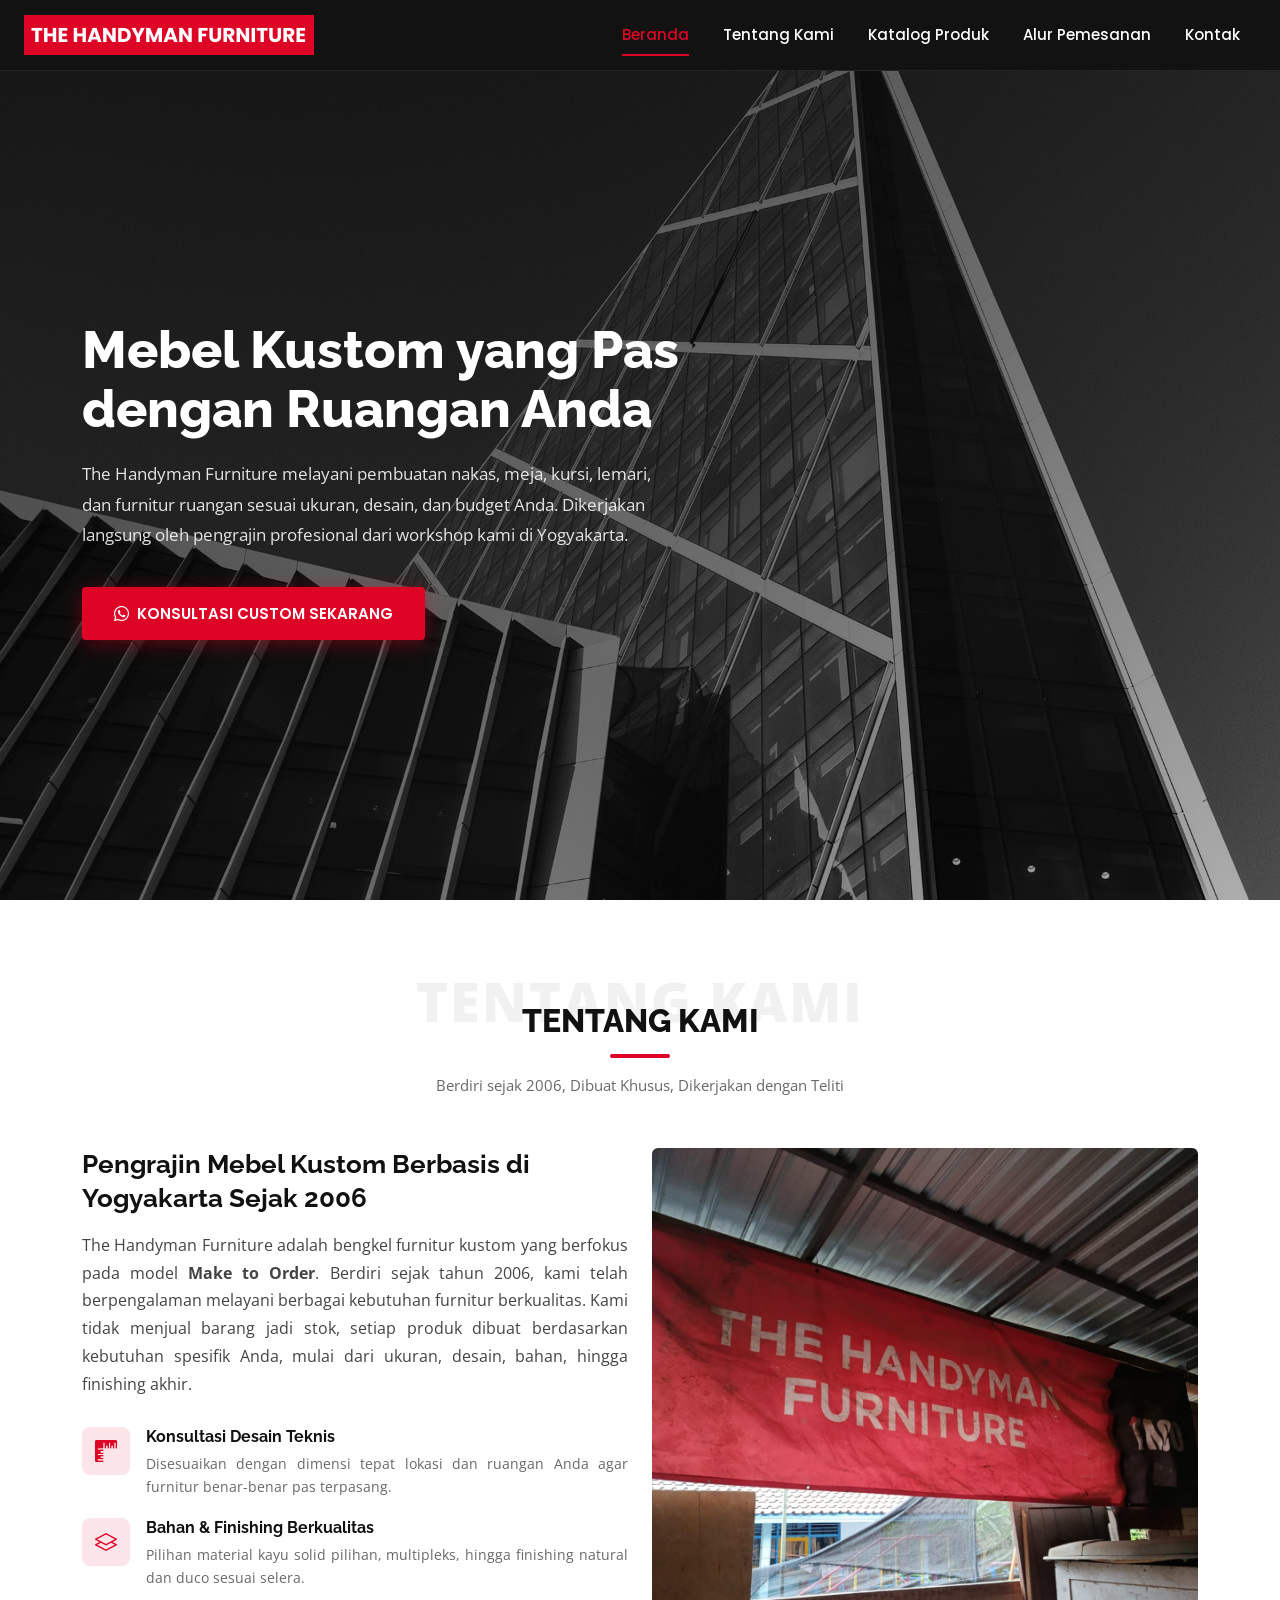
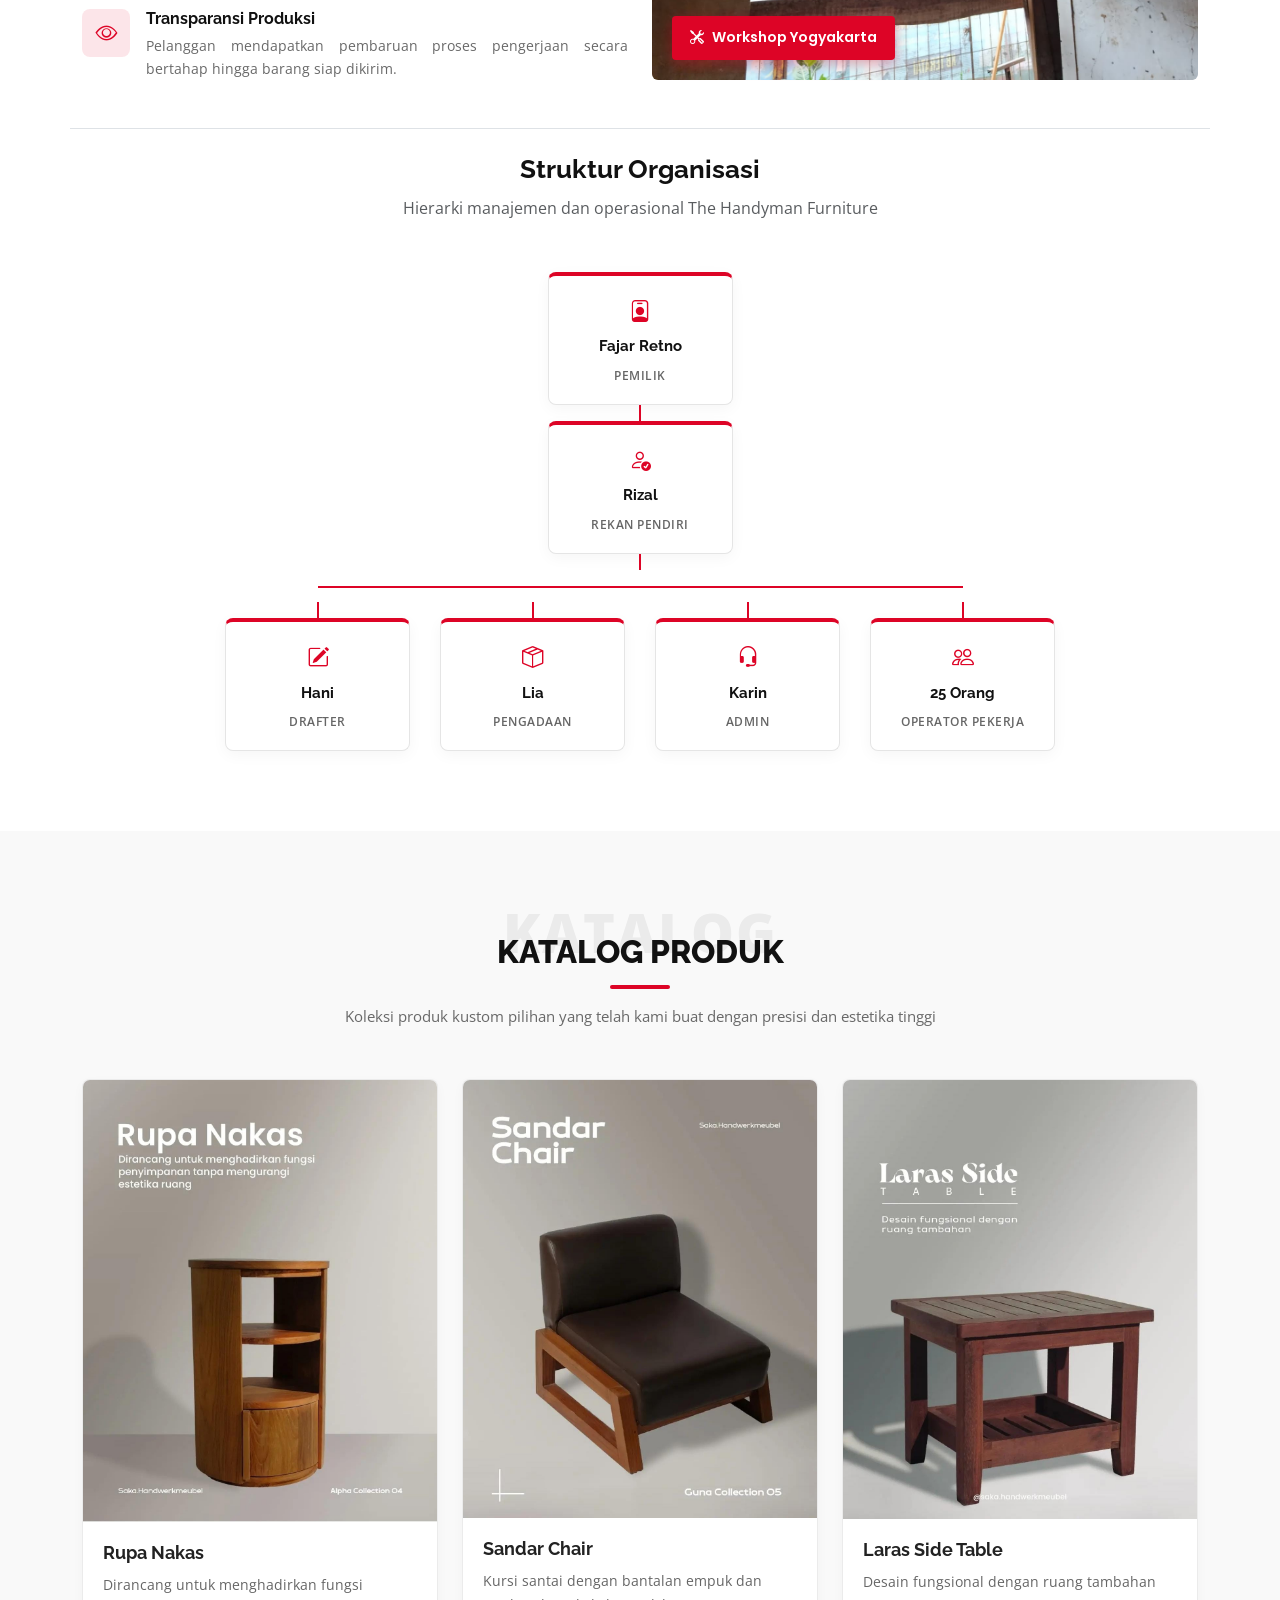
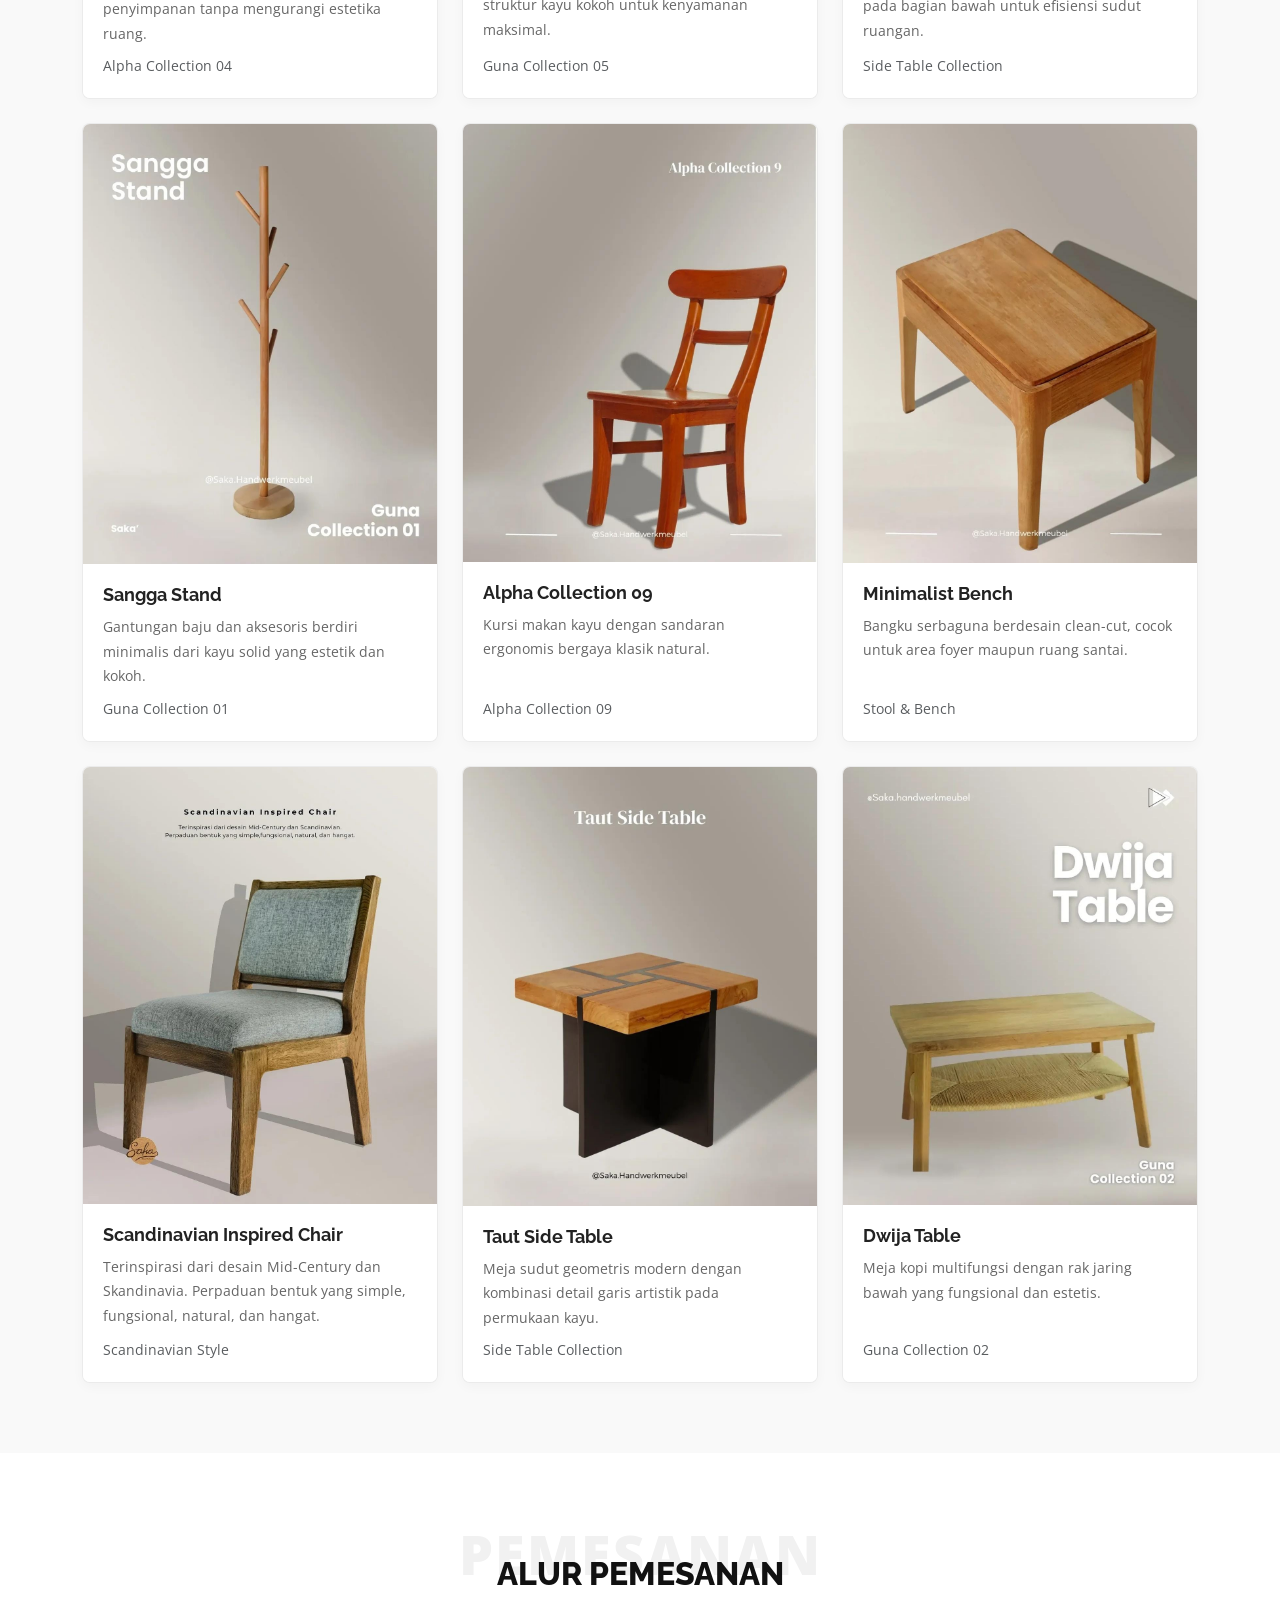
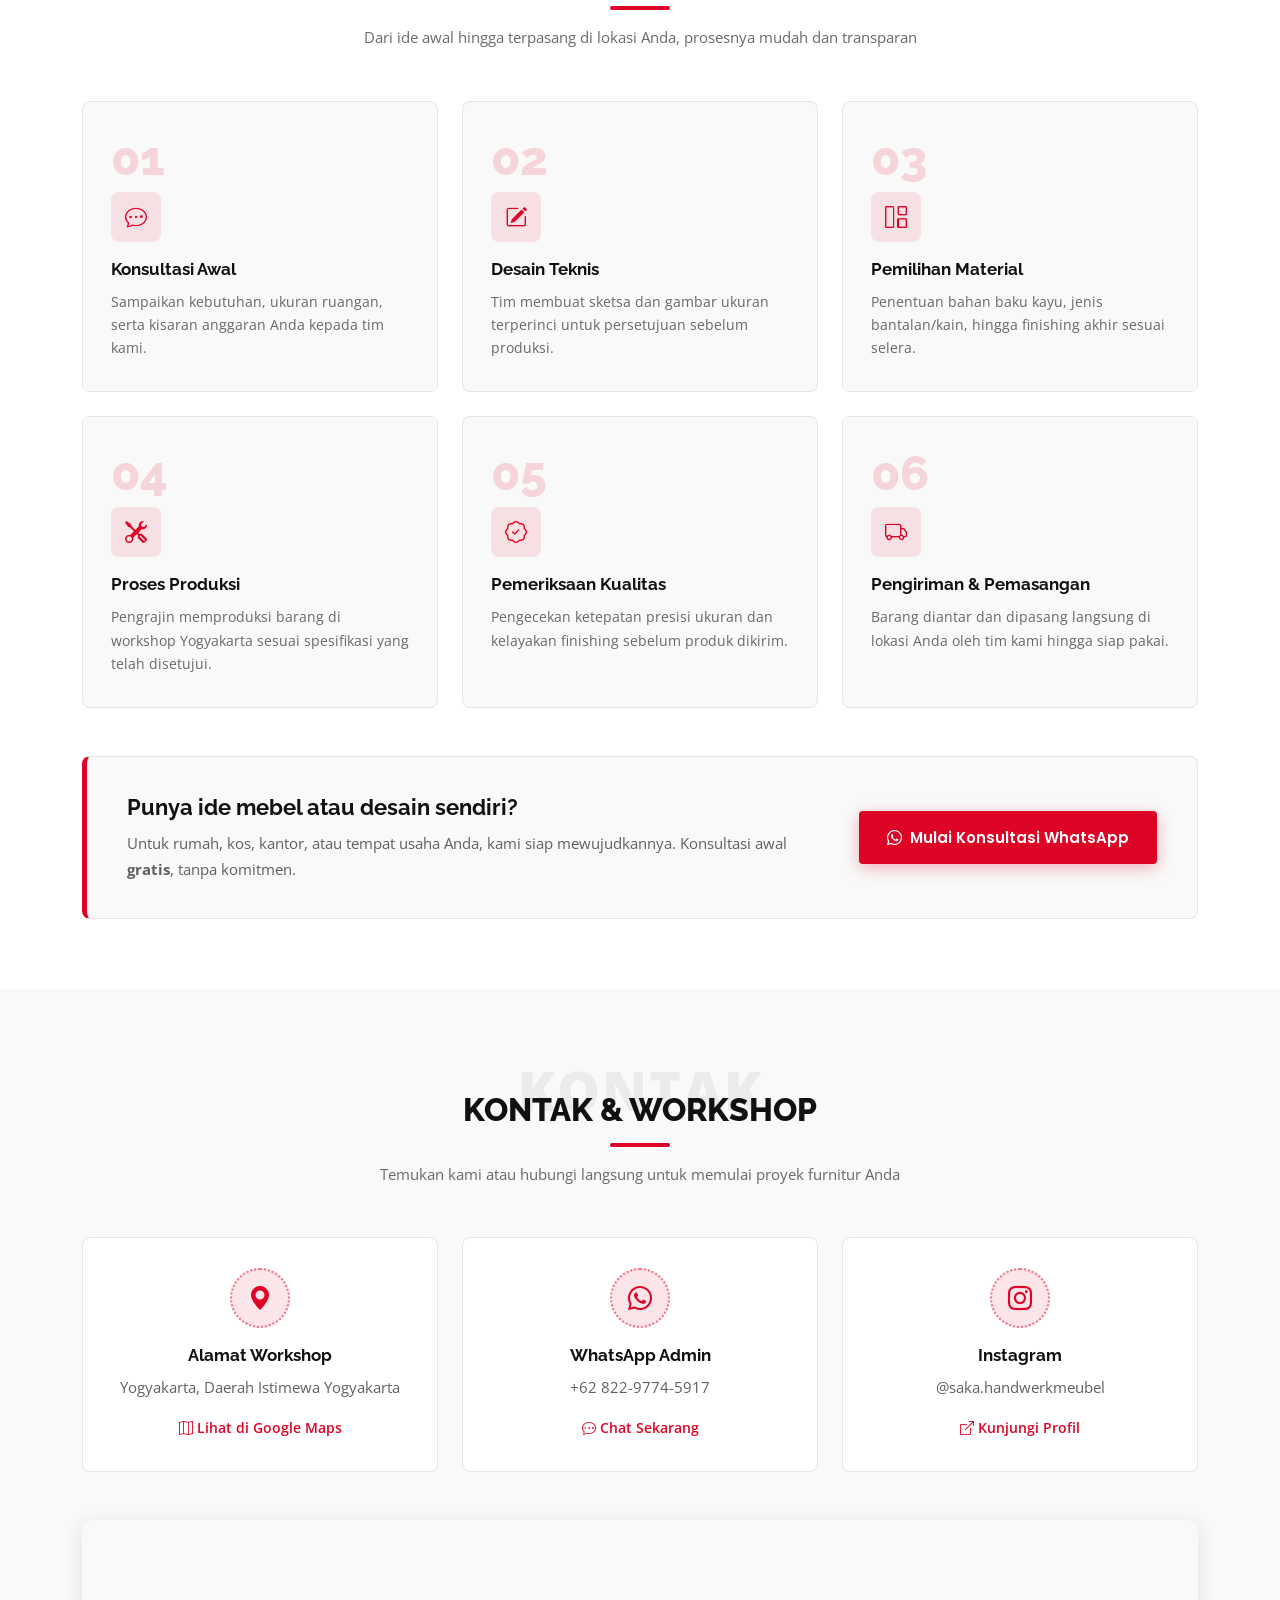
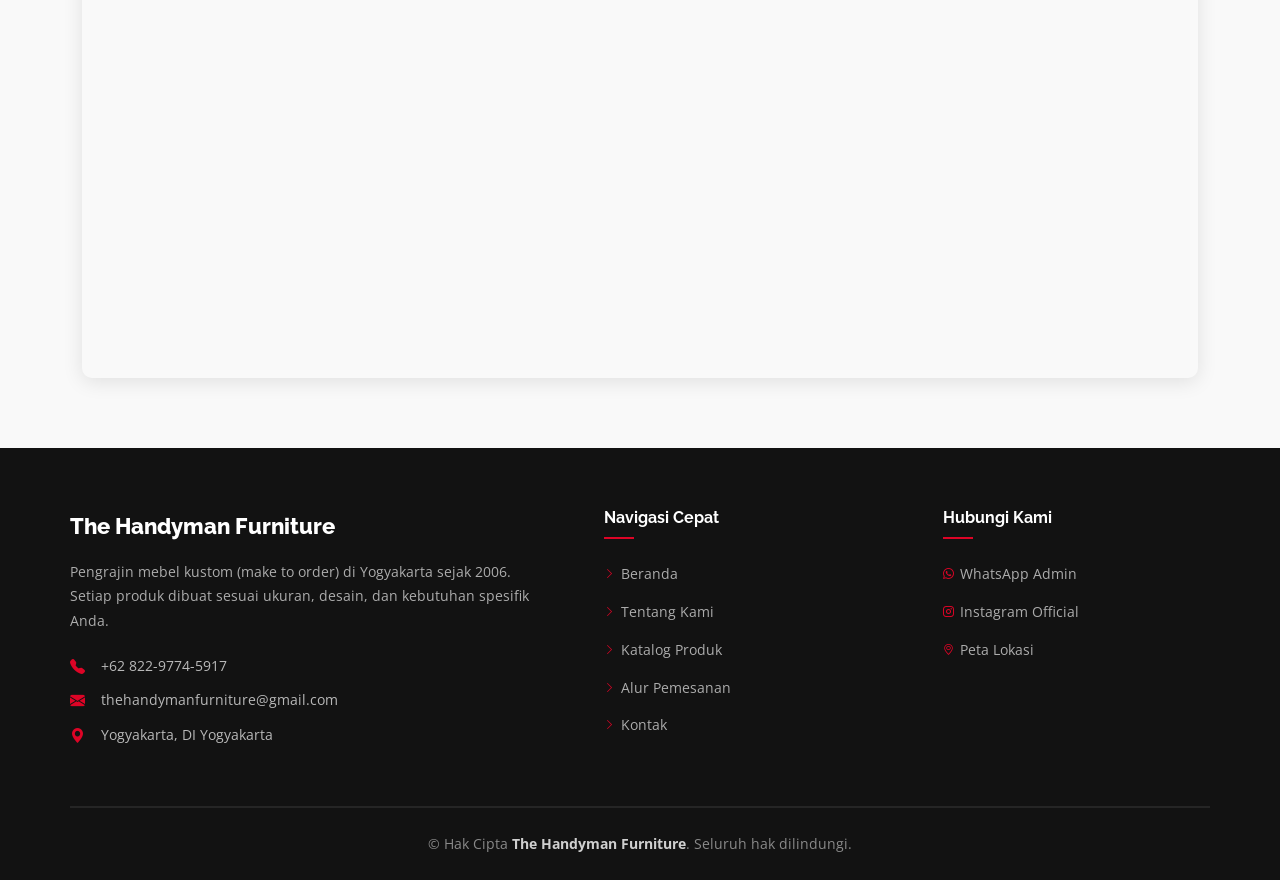
<file: index.html>
<!DOCTYPE html>
<html lang="id">

<head>
  <meta charset="utf-8">
  <meta content="width=device-width, initial-scale=1.0" name="viewport">
  <title>The Handyman Furniture</title>
  <meta name="description" content="The Handyman Furniture melayani pembuatan mebel kustom (make to order) di Yogyakarta. Meja, kursi, nakas, lemari, dan furnitur ruangan sesuai ukuran dan desain Anda.">
  <meta name="keywords" content="mebel kustom yogyakarta, furniture custom, nakas yogyakarta, kursi kayu, meja kustom, make to order furniture">

  <!-- Favicon -->
  <link href="assets/img/icon-THF.png" rel="icon">
  <link href="assets/img/icon-THF.png" rel="apple-touch-icon">

  <!-- Fonts -->
  <link href="https://fonts.googleapis.com" rel="preconnect">
  <link href="https://fonts.gstatic.com" rel="preconnect" crossorigin>
  <link href="https://fonts.googleapis.com/css2?family=Open+Sans:wght@300;400;500;600;700&family=Poppins:wght@300;400;500;600;700&family=Raleway:wght@300;400;500;600;700;800&display=swap" rel="stylesheet">

  <!-- Vendor CSS -->
  <link href="assets/vendor/bootstrap/css/bootstrap.min.css" rel="stylesheet">
  <link href="assets/vendor/bootstrap-icons/bootstrap-icons.css" rel="stylesheet">
  <link href="assets/vendor/aos/aos.css" rel="stylesheet">

  <!-- Main CSS -->
  <link href="assets/css/main.css" rel="stylesheet">
</head>

<body class="index-page">

  <!-- ======= HEADER / NAVBAR ======= -->
  <header id="header" class="header fixed-top">
    <div class="branding d-flex align-items-center">
      <div class="container-fluid px-4 position-relative d-flex align-items-center justify-content-between">

        <!-- Logo Navbar -->
        <a href="index.html" class="logo d-flex align-items-center">
          <img src="assets/img/logo-navbar.png" alt="The Handyman Furniture Logo" onerror="this.onerror=null; this.src='assets/img/icon-THF.png';">
        </a>

        <!-- Nav Menu -->
        <nav id="navmenu" class="navmenu ms-auto">
          <ul>
            <li><a href="#hero" class="active">Beranda</a></li>
            <li><a href="#tentang">Tentang Kami</a></li>
            <li><a href="#katalog">Katalog Produk</a></li>
            <li><a href="#pemesanan">Alur Pemesanan</a></li>
            <li><a href="#kontak">Kontak</a></li>
          </ul>
          <i class="mobile-nav-toggle d-xl-none bi bi-list" id="mobile-toggle-btn"></i>
        </nav>

      </div>
    </div>
  </header>
  <!-- End Header -->

  <main class="main">

    <!-- ======= BAGIAN 1: HERO SECTION ======= -->
    <section id="hero" class="hero section dark-background">

      <img src="assets/img/hero-bg.jpg" alt="Workshop Mebel Kustom Yogyakarta">

      <div class="container">
        <div class="row justify-content-start">
          <div class="col-lg-8">
            <h2>Mebel Kustom yang Pas dengan Ruangan Anda</h2>
            <p>The Handyman Furniture melayani pembuatan nakas, meja, kursi, lemari, dan furnitur ruangan sesuai ukuran, desain, dan budget Anda. Dikerjakan langsung oleh pengrajin profesional dari workshop kami di Yogyakarta.</p>
            <a href="https://wa.me/6282297745917?text=Halo%20The%20Handyman%20Furniture,%20saya%20ingin%20berkonsultasi%20mengenai%20pembuatan%20furnitur%20kustom%20sesuai%20ukuran%20ruangan%20saya." target="_blank" class="btn-cta-hero">
              <i class="bi bi-whatsapp me-2"></i>KONSULTASI CUSTOM SEKARANG
            </a>
          </div>
        </div>
      </div>

    </section>
    <!-- /Hero Section -->

    <!-- ======= BAGIAN 2: TENTANG KAMI ======= -->
    <section id="tentang" class="about section">

      <div class="container section-title">
        <span>Tentang Kami</span>
        <h2>Tentang Kami</h2>
        <p>Berdiri sejak 2006, Dibuat Khusus, Dikerjakan dengan Teliti</p>
      </div>

      <div class="container">
        <!-- Menggunakan align-items-stretch agar tinggi kolom kiri & kanan sama persis -->
        <div class="row gy-4 align-items-stretch mb-5">

          <div class="col-lg-6 order-1 order-lg-2">
            <div class="about-img-wrapper">
              <img src="assets/img/The-Handyman-Furniture-Banner.jpeg" class="img-fluid rounded" alt="The Handyman Furniture Banner" onerror="this.onerror=null; this.src='assets/img/about-workshop.jpg';">
              <div class="about-badge">
                <i class="bi bi-tools"></i>
                <span>Workshop Yogyakarta</span>
              </div>
            </div>
          </div>

          <div class="col-lg-6 order-2 order-lg-1 content d-flex flex-column justify-content-center">
            <h3>Pengrajin Mebel Kustom Berbasis di Yogyakarta Sejak 2006</h3>
            <p class="about-desc">
              The Handyman Furniture adalah bengkel furnitur kustom yang berfokus pada model <strong>Make to Order</strong>. Berdiri sejak tahun 2006, kami telah berpengalaman melayani berbagai kebutuhan furnitur berkualitas. Kami tidak menjual barang jadi stok, setiap produk dibuat berdasarkan kebutuhan spesifik Anda, mulai dari ukuran, desain, bahan, hingga finishing akhir.
            </p>
            <ul class="about-features">
              <li>
                <div class="feature-icon"><i class="bi bi-rulers"></i></div>
                <div class="feature-text">
                  <h5>Konsultasi Desain Teknis</h5>
                  <p>Disesuaikan dengan dimensi tepat lokasi dan ruangan Anda agar furnitur benar-benar pas terpasang.</p>
                </div>
              </li>
              <li>
                <div class="feature-icon"><i class="bi bi-layers"></i></div>
                <div class="feature-text">
                  <h5>Bahan &amp; Finishing Berkualitas</h5>
                  <p>Pilihan material kayu solid pilihan, multipleks, hingga finishing natural dan duco sesuai selera.</p>
                </div>
              </li>
              <li>
                <div class="feature-icon"><i class="bi bi-eye"></i></div>
                <div class="feature-text">
                  <h5>Transparansi Produksi</h5>
                  <p>Pelanggan mendapatkan pembaruan proses pengerjaan secara bertahap hingga barang siap dikirim.</p>
                </div>
              </li>
            </ul>
          </div>

        </div>

        <!-- Struktur Organisasi Bagan -->
        <div class="row mt-5 pt-4 border-top">
          <div class="col-12 text-center mb-4">
            <h3 class="fw-bold mb-2">Struktur Organisasi</h3>
            <p class="text-muted">Hierarki manajemen dan operasional The Handyman Furniture</p>
          </div>
          
          <div class="col-12">
            <div class="org-chart">
              
              <!-- Level 1: Pemilik -->
              <div class="org-level">
                <div class="org-card">
                  <i class="bi bi-person-badge"></i>
                  <h5>Fajar Retno</h5>
                  <span>Pemilik</span>
                </div>
              </div>

              <!-- Level 2: Rekan Pendiri -->
              <div class="org-level">
                <div class="org-card">
                  <i class="bi bi-person-check"></i>
                  <h5>Rizal</h5>
                  <span>Rekan Pendiri</span>
                </div>
              </div>

              <!-- Level 3: Baris Staf & Operator -->
              <div class="org-level has-branches">
                <div class="row justify-content-center g-3 w-100 m-0">
                  
                  <!-- Hani -->
                  <div class="col-auto">
                    <div class="org-card">
                      <i class="bi bi-pencil-square"></i>
                      <h5>Hani</h5>
                      <span>Drafter</span>
                    </div>
                  </div>

                  <!-- Lia -->
                  <div class="col-auto">
                    <div class="org-card">
                      <i class="bi bi-box-seam"></i>
                      <h5>Lia</h5>
                      <span>Pengadaan</span>
                    </div>
                  </div>

                  <!-- Karin -->
                  <div class="col-auto">
                    <div class="org-card">
                      <i class="bi bi-headset"></i>
                      <h5>Karin</h5>
                      <span>Admin</span>
                    </div>
                  </div>

                  <!-- 25 Orang -->
                  <div class="col-auto">
                    <div class="org-card">
                      <i class="bi bi-people"></i>
                      <h5>25 Orang</h5>
                      <span>Operator Pekerja</span>
                    </div>
                  </div>

                </div>
              </div>

            </div>

          </div>
        </div>
        <!-- /Struktur Organisasi -->

      </div>

    </section>
    <!-- /Tentang Kami Section -->

    <!-- ======= BAGIAN 3: KATALOG PRODUK ======= -->
    <section id="katalog" class="katalog section light-background">

      <div class="container section-title">
        <span>Katalog</span>
        <h2>Katalog Produk</h2>
        <p>Koleksi produk kustom pilihan yang telah kami buat dengan presisi dan estetika tinggi</p>
      </div>

      <div class="container">

        <div class="row g-4" id="katalog-grid">

          <!-- Katalog 1 -->
          <div class="col-lg-4 col-md-6 katalog-item">
            <div class="katalog-card">
              <div class="katalog-img">
                <img src="assets/img/katalog-1.jpeg" alt="Rupa Nakas" class="img-fluid">
              </div>
              <div class="katalog-body">
                <div>
                  <h5>Rupa Nakas</h5>
                  <p>Dirancang untuk menghadirkan fungsi penyimpanan tanpa mengurangi estetika ruang.</p>
                </div>
                <small class="text-muted mt-2 d-block">Alpha Collection 04</small>
              </div>
            </div>
          </div>

          <!-- Katalog 2 -->
          <div class="col-lg-4 col-md-6 katalog-item">
            <div class="katalog-card">
              <div class="katalog-img">
                <img src="assets/img/katalog-2.jpeg" alt="Sandar Chair" class="img-fluid">
              </div>
              <div class="katalog-body">
                <div>
                  <h5>Sandar Chair</h5>
                  <p>Kursi santai dengan bantalan empuk dan struktur kayu kokoh untuk kenyamanan maksimal.</p>
                </div>
                <small class="text-muted mt-2 d-block">Guna Collection 05</small>
              </div>
            </div>
          </div>

          <!-- Katalog 3 -->
          <div class="col-lg-4 col-md-6 katalog-item">
            <div class="katalog-card">
              <div class="katalog-img">
                <img src="assets/img/katalog-3.jpeg" alt="Laras Side Table" class="img-fluid">
              </div>
              <div class="katalog-body">
                <div>
                  <h5>Laras Side Table</h5>
                  <p>Desain fungsional dengan ruang tambahan pada bagian bawah untuk efisiensi sudut ruangan.</p>
                </div>
                <small class="text-muted mt-2 d-block">Side Table Collection</small>
              </div>
            </div>
          </div>

          <!-- Katalog 4 -->
          <div class="col-lg-4 col-md-6 katalog-item">
            <div class="katalog-card">
              <div class="katalog-img">
                <img src="assets/img/katalog-4.jpeg" alt="Sangga Stand" class="img-fluid">
              </div>
              <div class="katalog-body">
                <div>
                  <h5>Sangga Stand</h5>
                  <p>Gantungan baju dan aksesoris berdiri minimalis dari kayu solid yang estetik dan kokoh.</p>
                </div>
                <small class="text-muted mt-2 d-block">Guna Collection 01</small>
              </div>
            </div>
          </div>

          <!-- Katalog 5 -->
          <div class="col-lg-4 col-md-6 katalog-item">
            <div class="katalog-card">
              <div class="katalog-img">
                <img src="assets/img/katalog-5.jpeg" alt="Alpha Collection 9" class="img-fluid">
              </div>
              <div class="katalog-body">
                <div>
                  <h5>Alpha Collection 09</h5>
                  <p>Kursi makan kayu dengan sandaran ergonomis bergaya klasik natural.</p>
                </div>
                <small class="text-muted mt-2 d-block">Alpha Collection 09</small>
              </div>
            </div>
          </div>

          <!-- Katalog 6 -->
          <div class="col-lg-4 col-md-6 katalog-item">
            <div class="katalog-card">
              <div class="katalog-img">
                <img src="assets/img/katalog-6.jpeg" alt="Minimalist Bench" class="img-fluid">
              </div>
              <div class="katalog-body">
                <div>
                  <h5>Minimalist Bench</h5>
                  <p>Bangku serbaguna berdesain clean-cut, cocok untuk area foyer maupun ruang santai.</p>
                </div>
                <small class="text-muted mt-2 d-block">Stool &amp; Bench</small>
              </div>
            </div>
          </div>

          <!-- Katalog 7 -->
          <div class="col-lg-4 col-md-6 katalog-item">
            <div class="katalog-card">
              <div class="katalog-img">
                <img src="assets/img/katalog-7.jpeg" alt="Scandinavian Inspired Chair" class="img-fluid">
              </div>
              <div class="katalog-body">
                <div>
                  <h5>Scandinavian Inspired Chair</h5>
                  <p>Terinspirasi dari desain Mid-Century dan Skandinavia. Perpaduan bentuk yang simple, fungsional, natural, dan hangat.</p>
                </div>
                <small class="text-muted mt-2 d-block">Scandinavian Style</small>
              </div>
            </div>
          </div>

          <!-- Katalog 8 -->
          <div class="col-lg-4 col-md-6 katalog-item">
            <div class="katalog-card">
              <div class="katalog-img">
                <img src="assets/img/katalog-8.jpeg" alt="Taut Side Table" class="img-fluid">
              </div>
              <div class="katalog-body">
                <div>
                  <h5>Taut Side Table</h5>
                  <p>Meja sudut geometris modern dengan kombinasi detail garis artistik pada permukaan kayu.</p>
                </div>
                <small class="text-muted mt-2 d-block">Side Table Collection</small>
              </div>
            </div>
          </div>

          <!-- Katalog 9 -->
          <div class="col-lg-4 col-md-6 katalog-item">
            <div class="katalog-card">
              <div class="katalog-img">
                <img src="assets/img/katalog-9.jpeg" alt="Dwija Table" class="img-fluid">
              </div>
              <div class="katalog-body">
                <div>
                  <h5>Dwija Table</h5>
                  <p>Meja kopi multifungsi dengan rak jaring bawah yang fungsional dan estetis.</p>
                </div>
                <small class="text-muted mt-2 d-block">Guna Collection 02</small>
              </div>
            </div>
          </div>

        </div>

      </div>
    </section>
    <!-- /Katalog Section -->

    <!-- ======= BAGIAN 4: ALUR PEMESANAN ======= -->
    <section id="pemesanan" class="pemesanan section">

      <div class="container section-title">
        <span>Pemesanan</span>
        <h2>Alur Pemesanan</h2>
        <p>Dari ide awal hingga terpasang di lokasi Anda, prosesnya mudah dan transparan</p>
      </div>

      <div class="container">

        <div class="row g-4 mb-5">

          <div class="col-lg-4 col-md-6">
            <div class="step-card">
              <div class="step-number">01</div>
              <div class="step-icon"><i class="bi bi-chat-dots"></i></div>
              <h5>Konsultasi Awal</h5>
              <p>Sampaikan kebutuhan, ukuran ruangan, serta kisaran anggaran Anda kepada tim kami.</p>
            </div>
          </div>

          <div class="col-lg-4 col-md-6">
            <div class="step-card">
              <div class="step-number">02</div>
              <div class="step-icon"><i class="bi bi-pencil-square"></i></div>
              <h5>Desain Teknis</h5>
              <p>Tim membuat sketsa dan gambar ukuran terperinci untuk persetujuan sebelum produksi.</p>
            </div>
          </div>

          <div class="col-lg-4 col-md-6">
            <div class="step-card">
              <div class="step-number">03</div>
              <div class="step-icon"><i class="bi bi-grid-1x2"></i></div>
              <h5>Pemilihan Material</h5>
              <p>Penentuan bahan baku kayu, jenis bantalan/kain, hingga finishing akhir sesuai selera.</p>
            </div>
          </div>

          <div class="col-lg-4 col-md-6">
            <div class="step-card">
              <div class="step-number">04</div>
              <div class="step-icon"><i class="bi bi-tools"></i></div>
              <h5>Proses Produksi</h5>
              <p>Pengrajin memproduksi barang di workshop Yogyakarta sesuai spesifikasi yang telah disetujui.</p>
            </div>
          </div>

          <div class="col-lg-4 col-md-6">
            <div class="step-card">
              <div class="step-number">05</div>
              <div class="step-icon"><i class="bi bi-patch-check"></i></div>
              <h5>Pemeriksaan Kualitas</h5>
              <p>Pengecekan ketepatan presisi ukuran dan kelayakan finishing sebelum produk dikirim.</p>
            </div>
          </div>

          <div class="col-lg-4 col-md-6">
            <div class="step-card">
              <div class="step-number">06</div>
              <div class="step-icon"><i class="bi bi-truck"></i></div>
              <h5>Pengiriman &amp; Pemasangan</h5>
              <p>Barang diantar dan dipasang langsung di lokasi Anda oleh tim kami hingga siap pakai.</p>
            </div>
          </div>

        </div>

        <!-- CTA Box -->
        <div class="cta-box">
          <div class="row align-items-center">
            <div class="col-lg-8 col-md-7">
              <h4>Punya ide mebel atau desain sendiri?</h4>
              <p>Untuk rumah, kos, kantor, atau tempat usaha Anda, kami siap mewujudkannya. Konsultasi awal <strong>gratis</strong>, tanpa komitmen.</p>
            </div>
            <div class="col-lg-4 col-md-5 text-md-end mt-3 mt-md-0">
              <a href="https://wa.me/6282297745917?text=Halo%20The%20Handyman%20Furniture,%20saya%20punya%20ide%20desain%20furnitur%20kustom%20sendiri%20dan%20ingin%20berkonsultasi." target="_blank" class="btn-cta-wa">
                <i class="bi bi-whatsapp me-2"></i>Mulai Konsultasi WhatsApp
              </a>
            </div>
          </div>
        </div>

      </div>
    </section>
    <!-- /Pemesanan Section -->

    <!-- ======= BAGIAN 5: KONTAK & WORKSHOP ======= -->
    <section id="kontak" class="contact section light-background">

      <div class="container section-title">
        <span>Kontak</span>
        <h2>Kontak &amp; Workshop</h2>
        <p>Temukan kami atau hubungi langsung untuk memulai proyek furnitur Anda</p>
      </div>

      <div class="container">

        <!-- Info Kontak Cards -->
        <div class="row g-4 mb-5">

          <div class="col-lg-4 col-md-6">
            <div class="contact-info-card">
              <div class="contact-icon">
                <i class="bi bi-geo-alt-fill"></i>
              </div>
              <h5>Alamat Workshop</h5>
              <p>Yogyakarta, Daerah Istimewa Yogyakarta</p>
              <a href="https://maps.app.goo.gl/MsPzW9Czju63jCnK8" target="_blank" class="contact-link">
                <i class="bi bi-map me-1"></i>Lihat di Google Maps
              </a>
            </div>
          </div>

          <div class="col-lg-4 col-md-6">
            <div class="contact-info-card">
              <div class="contact-icon">
                <i class="bi bi-whatsapp"></i>
              </div>
              <h5>WhatsApp Admin</h5>
              <p>+62 822-9774-5917</p>
              <a href="https://wa.me/6282297745917?text=Halo%20Admin%20The%20Handyman%20Furniture,%20saya%20mendapatkan%20kontak%20ini%20dari%20website%20dan%20ingin%20bertanya%20mengenai%20pembuatan%20furnitur." target="_blank" class="contact-link">
                <i class="bi bi-chat-dots me-1"></i>Chat Sekarang
              </a>
            </div>
          </div>

          <div class="col-lg-4 col-md-6">
            <div class="contact-info-card">
              <div class="contact-icon">
                <i class="bi bi-instagram"></i>
              </div>
              <h5>Instagram</h5>
              <p>@saka.handwerkmeubel</p>
              <a href="https://www.instagram.com/saka.handwerkmeubel?obrf=ZGxpM3g4eDdvYmo=" target="_blank" class="contact-link">
                <i class="bi bi-box-arrow-up-right me-1"></i>Kunjungi Profil
              </a>
            </div>
          </div>

        </div>

        <!-- Maps Embed -->
        <div class="row g-4">
          <div class="col-12">
            <div class="maps-wrapper">
              <iframe src="https://www.google.com/maps/embed?pb=!1m18!1m12!1m3!1d3952.8086456517185!2d110.43275337476688!3d-7.810071092210555!2m3!1f0!2f0!3f0!3m2!1i1024!2i768!4f13.1!3m3!1m2!1s0x2e7a51d0bd9cf63f%3A0x7c49a133e078d2d2!2sThe%20Handyman%20-%20Workshop%20Furniture!5e0!3m2!1sid!2sid!4v1794508649627!5m2!1sid!2sid" width="100%" height="450" style="border:0; border-radius: 8px;" allowfullscreen="" loading="lazy" referrerpolicy="strict-origin-when-cross-origin" title="Lokasi Workshop The Handyman Furniture Yogyakarta"></iframe>
            </div>
          </div>
        </div>

      </div>
    </section>
    <!-- /Kontak Section -->

  </main>
  <!-- End Main -->

  <!-- ======= FOOTER ======= -->
  <footer id="footer" class="footer dark-background">

    <div class="container footer-top">
      <div class="row gy-4 justify-content-between">

        <!-- Kolom Brand -->
        <div class="col-lg-5 col-md-6">
          <div class="footer-brand">
            <a href="index.html" class="footer-logo">The Handyman Furniture</a>
            <p>Pengrajin mebel kustom (make to order) di Yogyakarta sejak 2006. Setiap produk dibuat sesuai ukuran, desain, dan kebutuhan spesifik Anda.</p>
            <div class="footer-contact-info">
              <p><i class="bi bi-telephone-fill me-2"></i>+62 822-9774-5917</p>
              <p><i class="bi bi-envelope-fill me-2"></i>thehandymanfurniture@gmail.com</p>
              <p><i class="bi bi-geo-alt-fill me-2"></i>Yogyakarta, DI Yogyakarta</p>
            </div>
          </div>
        </div>

        <!-- Kolom 1: Navigasi Cepat -->
        <div class="col-lg-3 col-md-3 col-6">
          <div class="footer-links">
            <h4>Navigasi Cepat</h4>
            <ul>
              <li><a href="#hero"><i class="bi bi-chevron-right"></i> Beranda</a></li>
              <li><a href="#tentang"><i class="bi bi-chevron-right"></i> Tentang Kami</a></li>
              <li><a href="#katalog"><i class="bi bi-chevron-right"></i> Katalog Produk</a></li>
              <li><a href="#pemesanan"><i class="bi bi-chevron-right"></i> Alur Pemesanan</a></li>
              <li><a href="#kontak"><i class="bi bi-chevron-right"></i> Kontak</a></li>
            </ul>
          </div>
        </div>

        <!-- Kolom 2: Hubungi Kami -->
        <div class="col-lg-3 col-md-3 col-6">
          <div class="footer-links">
            <h4>Hubungi Kami</h4>
            <ul>
              <li><a href="https://wa.me/6282297745917" target="_blank"><i class="bi bi-whatsapp"></i> WhatsApp Admin</a></li>
              <li><a href="https://www.instagram.com/saka.handwerkmeubel" target="_blank"><i class="bi bi-instagram"></i> Instagram Official</a></li>
              <li><a href="https://maps.app.goo.gl/MsPzW9Czju63jCnK8" target="_blank"><i class="bi bi-geo-alt"></i> Peta Lokasi</a></li>
            </ul>
          </div>
        </div>

      </div>
    </div>

    <!-- Copyright -->
    <div class="container copyright text-center">
      <p>&copy; Hak Cipta <strong>The Handyman Furniture</strong>. Seluruh hak dilindungi.</p>
    </div>

  </footer>
  <!-- End Footer -->

  <!-- Vendor JS Files -->
  <script src="assets/vendor/bootstrap/js/bootstrap.bundle.min.js"></script>

  <!-- Skrip Mandiri untuk Menu Mobile dan Scrollspy Navbar -->
  <script>
    document.addEventListener('DOMContentLoaded', () => {
      // 1. Toggle Menu Mobile
      const mobileToggle = document.getElementById('mobile-toggle-btn');
      const navLinks = document.querySelectorAll('#navmenu a');

      if (mobileToggle) {
        mobileToggle.addEventListener('click', function() {
          document.querySelector('body').classList.toggle('mobile-nav-active');
          this.classList.toggle('bi-list');
          this.classList.toggle('bi-x');
        });
      }

      // Tutup menu mobile otomatis saat tautan diklik
      navLinks.forEach(link => {
        link.addEventListener('click', () => {
          if (document.body.classList.contains('mobile-nav-active')) {
            document.body.classList.remove('mobile-nav-active');
            if (mobileToggle) {
              mobileToggle.classList.add('bi-list');
              mobileToggle.classList.remove('bi-x');
            }
          }
        });
      });

      // 2. Scrollspy Navbar (Otomatis berpindah aktif sesuai posisi scroll)
      const sections = document.querySelectorAll('section[id]');

      function updateActiveNav() {
        const scrollPosition = window.scrollY + 200;

        sections.forEach(section => {
          const sectionTop = section.offsetTop;
          const sectionHeight = section.offsetHeight;
          const sectionId = section.getAttribute('id');

          if (scrollPosition >= sectionTop && scrollPosition < sectionTop + sectionHeight) {
            navLinks.forEach(link => {
              link.classList.remove('active');
              if (link.getAttribute('href') === `#${sectionId}`) {
                link.classList.add('active');
              }
            });
          }
        });
      }

      window.addEventListener('scroll', updateActiveNav);
      updateActiveNav();
    });
  </script>

</body>

</html>
</file>
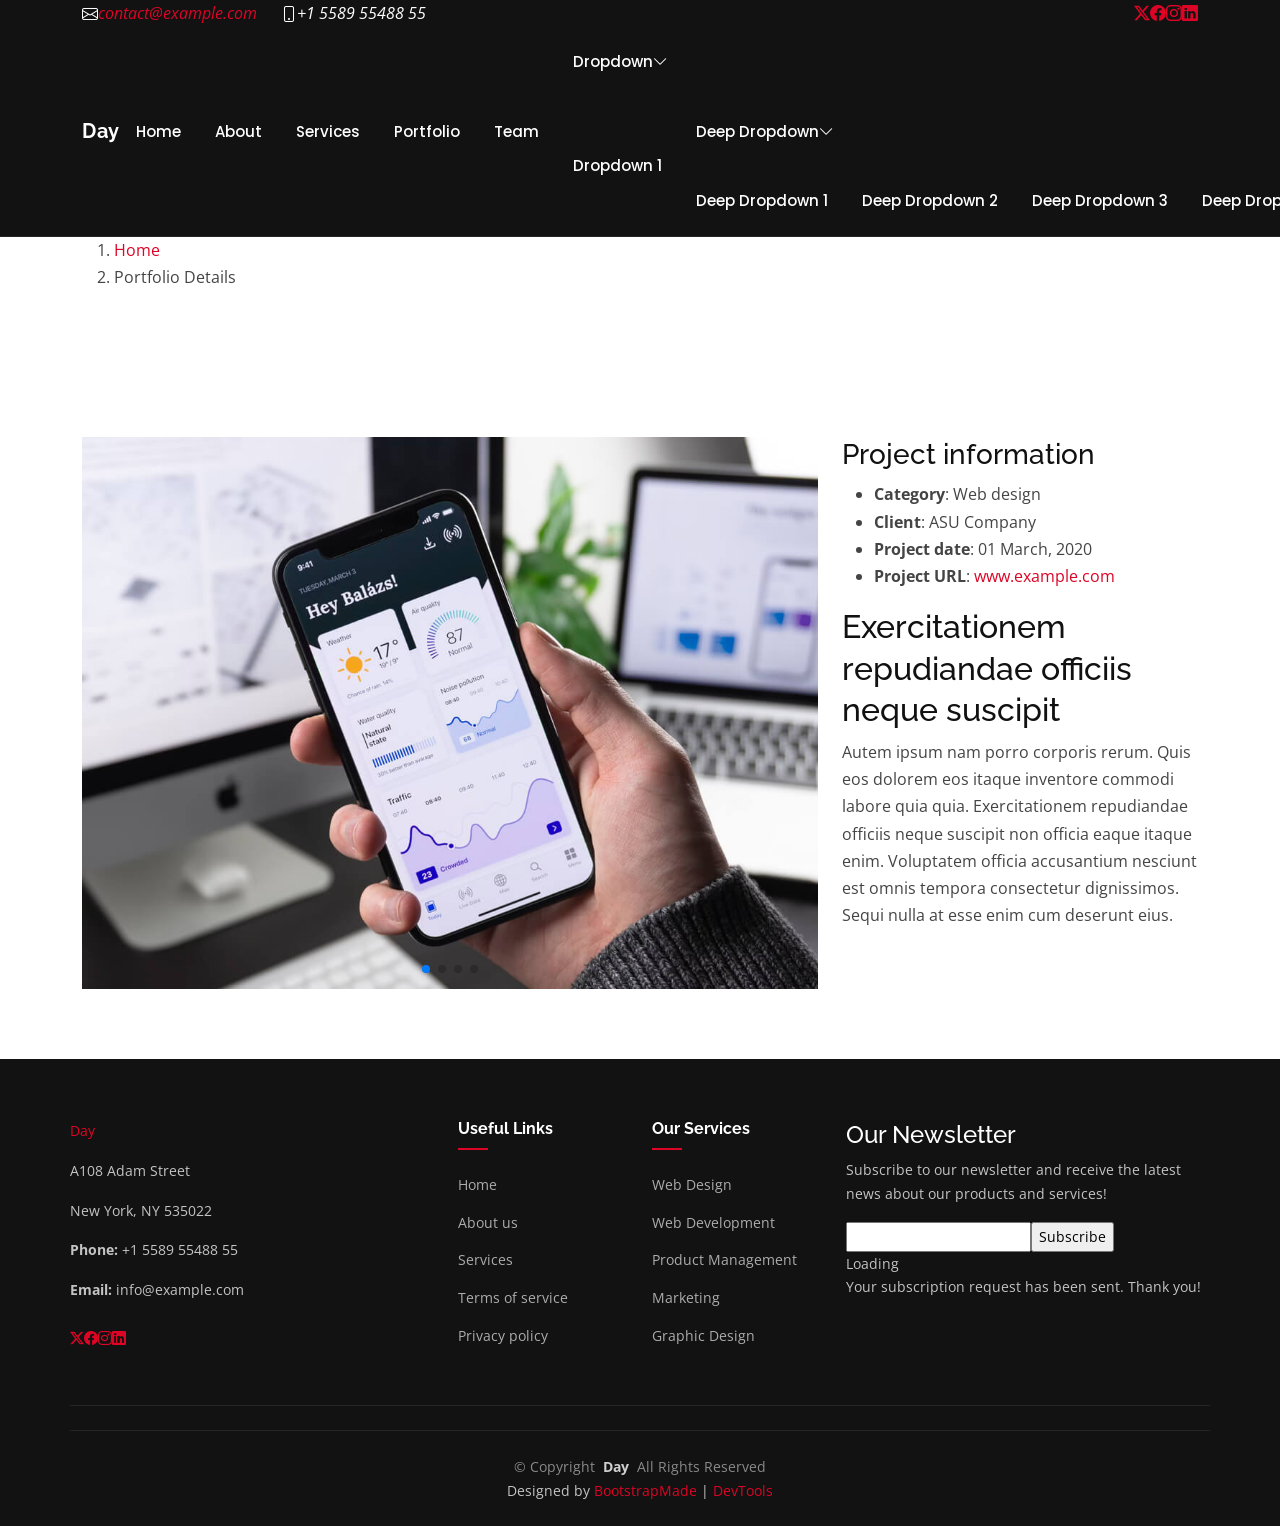
<file: portfolio-details.html>
<!DOCTYPE html>
<html lang="en">

<head>
  <meta charset="utf-8">
  <meta content="width=device-width, initial-scale=1.0" name="viewport">
  <title>Portfolio Details - Day Bootstrap Template</title>
  <meta name="description" content="">
  <meta name="keywords" content="">

  <!-- Favicons -->
  <link href="assets/img/favicon.png" rel="icon">
  <link href="assets/img/apple-touch-icon.png" rel="apple-touch-icon">

  <!-- Fonts -->
  <link href="https://fonts.googleapis.com" rel="preconnect">
  <link href="https://fonts.gstatic.com" rel="preconnect" crossorigin>
  <link href="https://fonts.googleapis.com/css2?family=Open+Sans:ital,wght@0,300;0,400;0,500;0,600;0,700;0,800;1,300;1,400;1,500;1,600;1,700;1,800&family=Poppins:ital,wght@0,100;0,200;0,300;0,400;0,500;0,600;0,700;0,800;0,900;1,100;1,200;1,300;1,400;1,500;1,600;1,700;1,800;1,900&family=Raleway:ital,wght@0,100;0,200;0,300;0,400;0,500;0,600;0,700;0,800;0,900;1,100;1,200;1,300;1,400;1,500;1,600;1,700;1,800;1,900&display=swap" rel="stylesheet">

  <!-- Vendor CSS Files -->
  <link href="assets/vendor/bootstrap/css/bootstrap.min.css" rel="stylesheet">
  <link href="assets/vendor/bootstrap-icons/bootstrap-icons.css" rel="stylesheet">
  <link href="assets/vendor/aos/aos.css" rel="stylesheet">
  <link href="assets/vendor/swiper/swiper-bundle.min.css" rel="stylesheet">
  <link href="assets/vendor/glightbox/css/glightbox.min.css" rel="stylesheet">

  <!-- Main CSS File -->
  <link href="assets/css/main.css" rel="stylesheet">

  <!-- =======================================================
  * Template Name: Day
  * Template URL: https://bootstrapmade.com/day-multipurpose-html-template-for-free/
  * Updated: Aug 07 2024 with Bootstrap v5.3.3
  * Author: BootstrapMade.com
  * License: https://bootstrapmade.com/license/
  ======================================================== -->
</head>

<body class="portfolio-details-page">

  <header id="header" class="header sticky-top">

    <div class="topbar d-flex align-items-center">
      <div class="container d-flex justify-content-center justify-content-md-between">
        <div class="contact-info d-flex align-items-center">
          <i class="bi bi-envelope d-flex align-items-center"><a href="mailto:contact@example.com">contact@example.com</a></i>
          <i class="bi bi-phone d-flex align-items-center ms-4"><span>+1 5589 55488 55</span></i>
        </div>
        <div class="social-links d-none d-md-flex align-items-center">
          <a href="#" class="twitter"><i class="bi bi-twitter-x"></i></a>
          <a href="#" class="facebook"><i class="bi bi-facebook"></i></a>
          <a href="#" class="instagram"><i class="bi bi-instagram"></i></a>
          <a href="#" class="linkedin"><i class="bi bi-linkedin"></i></a>
        </div>
      </div>
    </div><!-- End Top Bar -->

    <div class="branding d-flex align-items-center">

      <div class="container position-relative d-flex align-items-center justify-content-between">
        <a href="index.html" class="logo d-flex align-items-center">
          <!-- Uncomment the line below if you also wish to use an image logo -->
          <!-- <img src="assets/img/logo.png" alt=""> -->
          <h1 class="sitename">Day</h1>
        </a>

        <nav id="navmenu" class="navmenu">
          <ul>
            <li><a href="#hero">Home</a></li>
            <li><a href="#about">About</a></li>
            <li><a href="#services">Services</a></li>
            <li><a href="#portfolio">Portfolio</a></li>
            <li><a href="#team">Team</a></li>
            <li class="dropdown"><a href="#"><span>Dropdown</span> <i class="bi bi-chevron-down toggle-dropdown"></i></a>
              <ul>
                <li><a href="#">Dropdown 1</a></li>
                <li class="dropdown"><a href="#"><span>Deep Dropdown</span> <i class="bi bi-chevron-down toggle-dropdown"></i></a>
                  <ul>
                    <li><a href="#">Deep Dropdown 1</a></li>
                    <li><a href="#">Deep Dropdown 2</a></li>
                    <li><a href="#">Deep Dropdown 3</a></li>
                    <li><a href="#">Deep Dropdown 4</a></li>
                    <li><a href="#">Deep Dropdown 5</a></li>
                  </ul>
                </li>
                <li><a href="#">Dropdown 2</a></li>
                <li><a href="#">Dropdown 3</a></li>
                <li><a href="#">Dropdown 4</a></li>
              </ul>
            </li>
            <li><a href="#contact">Contact</a></li>
          </ul>
          <i class="mobile-nav-toggle d-xl-none bi bi-list"></i>
        </nav>
      </div>

    </div>

  </header>

  <main class="main">

    <!-- Page Title -->
    <div class="page-title dark-background" data-aos="fade">
      <div class="container">
        <nav class="breadcrumbs">
          <ol>
            <li><a href="index.html">Home</a></li>
            <li class="current">Portfolio Details</li>
          </ol>
        </nav>
        <h1>Portfolio Details</h1>
      </div>
    </div><!-- End Page Title -->

    <!-- Portfolio Details Section -->
    <section id="portfolio-details" class="portfolio-details section">

      <div class="container" data-aos="fade-up" data-aos-delay="100">

        <div class="row gy-4">

          <div class="col-lg-8">
            <div class="portfolio-details-slider swiper init-swiper">

              <script type="application/json" class="swiper-config">
                {
                  "loop": true,
                  "speed": 600,
                  "autoplay": {
                    "delay": 5000
                  },
                  "slidesPerView": "auto",
                  "pagination": {
                    "el": ".swiper-pagination",
                    "type": "bullets",
                    "clickable": true
                  }
                }
              </script>

              <div class="swiper-wrapper align-items-center">

                <div class="swiper-slide">
                  <img src="assets/img/portfolio/app-1.jpg" alt="">
                </div>

                <div class="swiper-slide">
                  <img src="assets/img/portfolio/product-1.jpg" alt="">
                </div>

                <div class="swiper-slide">
                  <img src="assets/img/portfolio/branding-1.jpg" alt="">
                </div>

                <div class="swiper-slide">
                  <img src="assets/img/portfolio/books-1.jpg" alt="">
                </div>

              </div>
              <div class="swiper-pagination"></div>
            </div>
          </div>

          <div class="col-lg-4">
            <div class="portfolio-info" data-aos="fade-up" data-aos-delay="200">
              <h3>Project information</h3>
              <ul>
                <li><strong>Category</strong>: Web design</li>
                <li><strong>Client</strong>: ASU Company</li>
                <li><strong>Project date</strong>: 01 March, 2020</li>
                <li><strong>Project URL</strong>: <a href="#">www.example.com</a></li>
              </ul>
            </div>
            <div class="portfolio-description" data-aos="fade-up" data-aos-delay="300">
              <h2>Exercitationem repudiandae officiis neque suscipit</h2>
              <p>
                Autem ipsum nam porro corporis rerum. Quis eos dolorem eos itaque inventore commodi labore quia quia. Exercitationem repudiandae officiis neque suscipit non officia eaque itaque enim. Voluptatem officia accusantium nesciunt est omnis tempora consectetur dignissimos. Sequi nulla at esse enim cum deserunt eius.
              </p>
            </div>
          </div>

        </div>

      </div>

    </section><!-- /Portfolio Details Section -->

  </main>

  <footer id="footer" class="footer position-relative dark-background">

    <div class="container footer-top">
      <div class="row gy-4">
        <div class="col-lg-4 col-md-6">
          <div class="footer-about">
            <a href="index.html" class="logo sitename">Day</a>
            <div class="footer-contact pt-3">
              <p>A108 Adam Street</p>
              <p>New York, NY 535022</p>
              <p class="mt-3"><strong>Phone:</strong> <span>+1 5589 55488 55</span></p>
              <p><strong>Email:</strong> <span>info@example.com</span></p>
            </div>
            <div class="social-links d-flex mt-4">
              <a href=""><i class="bi bi-twitter-x"></i></a>
              <a href=""><i class="bi bi-facebook"></i></a>
              <a href=""><i class="bi bi-instagram"></i></a>
              <a href=""><i class="bi bi-linkedin"></i></a>
            </div>
          </div>
        </div>

        <div class="col-lg-2 col-md-3 footer-links">
          <h4>Useful Links</h4>
          <ul>
            <li><a href="#">Home</a></li>
            <li><a href="#">About us</a></li>
            <li><a href="#">Services</a></li>
            <li><a href="#">Terms of service</a></li>
            <li><a href="#">Privacy policy</a></li>
          </ul>
        </div>

        <div class="col-lg-2 col-md-3 footer-links">
          <h4>Our Services</h4>
          <ul>
            <li><a href="#">Web Design</a></li>
            <li><a href="#">Web Development</a></li>
            <li><a href="#">Product Management</a></li>
            <li><a href="#">Marketing</a></li>
            <li><a href="#">Graphic Design</a></li>
          </ul>
        </div>

        <div class="col-lg-4 col-md-12 footer-newsletter">
          <h4>Our Newsletter</h4>
          <p>Subscribe to our newsletter and receive the latest news about our products and services!</p>
          <form action="forms/newsletter.php" method="post" class="php-email-form">
            <div class="newsletter-form"><input type="email" name="email"><input type="submit" value="Subscribe"></div>
            <div class="loading">Loading</div>
            <div class="error-message"></div>
            <div class="sent-message">Your subscription request has been sent. Thank you!</div>
          </form>
        </div>

      </div>
    </div>

    <div class="container copyright text-center mt-4">
      <p>© <span>Copyright</span> <strong class="px-1 sitename">Day</strong> <span>All Rights Reserved</span></p>
      <div class="credits">
        <!-- All the links in the footer should remain intact. -->
        <!-- You can delete the links only if you've purchased the pro version. -->
        <!-- Licensing information: https://bootstrapmade.com/license/ -->
        <!-- Purchase the pro version with working PHP/AJAX contact form: [buy-url] -->
        Designed by <a href="https://bootstrapmade.com/">BootstrapMade</a> | <a href="https://bootstrapmade.com/tools/">DevTools</a>
      </div>
    </div>

  </footer>

  <!-- Scroll Top -->
  <a href="#" id="scroll-top" class="scroll-top d-flex align-items-center justify-content-center"><i class="bi bi-arrow-up-short"></i></a>

  <!-- Preloader -->
  <div id="preloader"></div>

  <!-- Vendor JS Files -->
  <script src="assets/vendor/bootstrap/js/bootstrap.bundle.min.js"></script>
  <script src="assets/vendor/php-email-form/validate.js"></script>
  <script src="assets/vendor/aos/aos.js"></script>
  <script src="assets/vendor/swiper/swiper-bundle.min.js"></script>
  <script src="assets/vendor/glightbox/js/glightbox.min.js"></script>
  <script src="assets/vendor/imagesloaded/imagesloaded.pkgd.min.js"></script>
  <script src="assets/vendor/isotope-layout/isotope.pkgd.min.js"></script>

  <!-- Main JS File -->
  <script src="assets/js/main.js"></script>

</body>

</html>
</file>
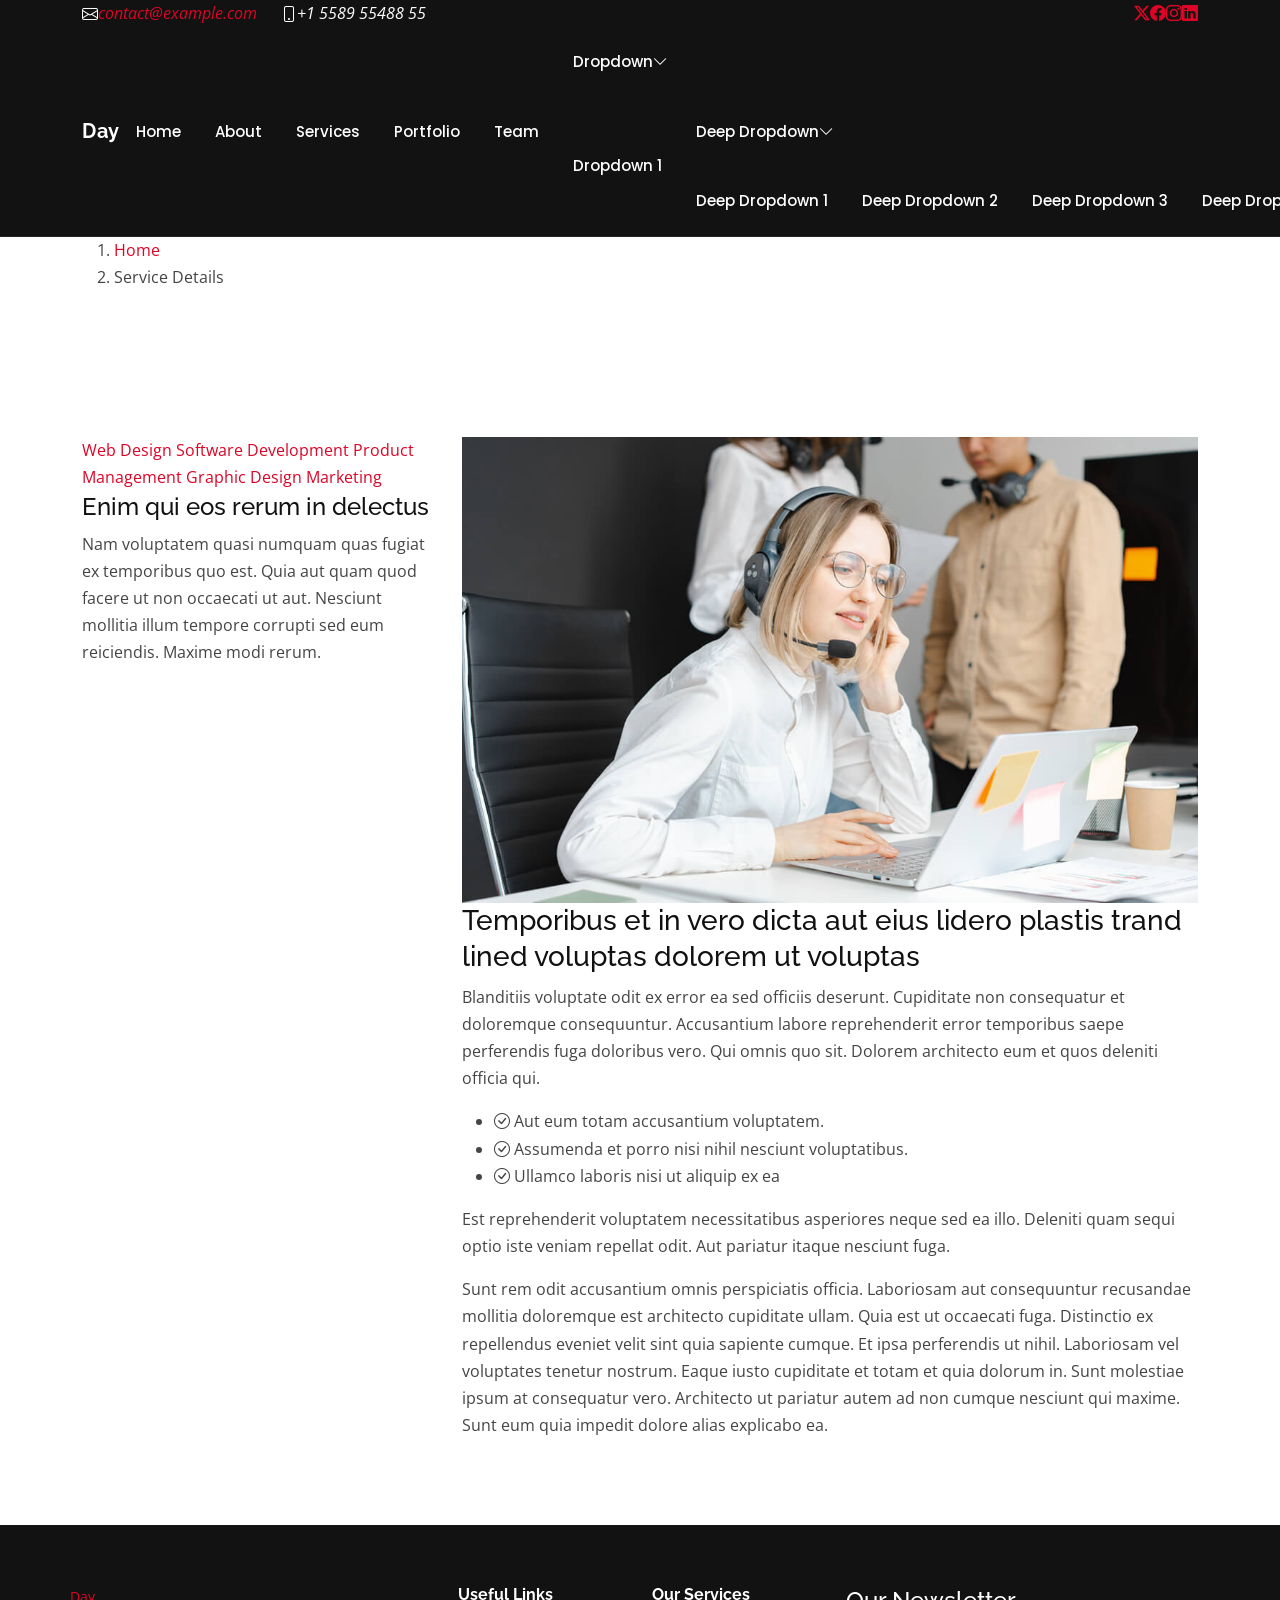
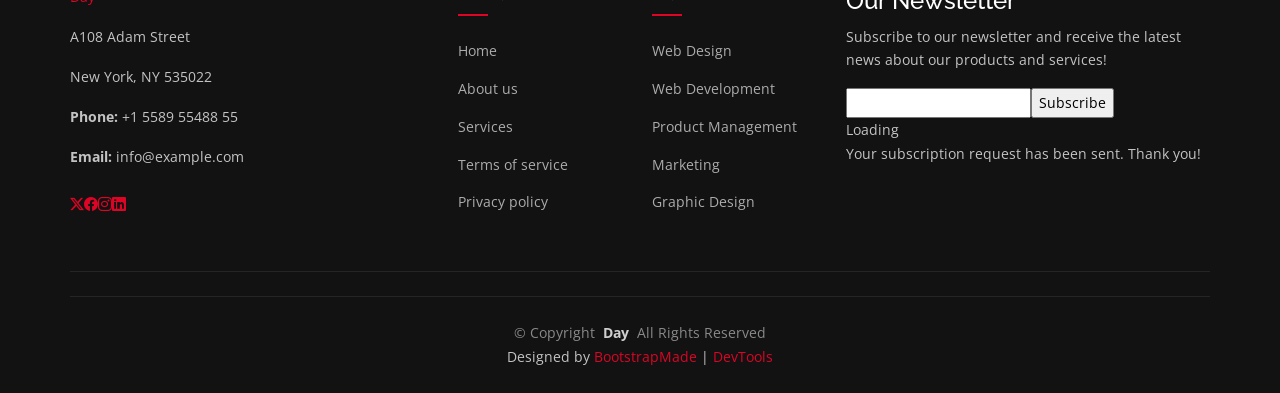
<file: service-details.html>
<!DOCTYPE html>
<html lang="en">

<head>
  <meta charset="utf-8">
  <meta content="width=device-width, initial-scale=1.0" name="viewport">
  <title>Service Details - Day Bootstrap Template</title>
  <meta name="description" content="">
  <meta name="keywords" content="">

  <!-- Favicons -->
  <link href="assets/img/favicon.png" rel="icon">
  <link href="assets/img/apple-touch-icon.png" rel="apple-touch-icon">

  <!-- Fonts -->
  <link href="https://fonts.googleapis.com" rel="preconnect">
  <link href="https://fonts.gstatic.com" rel="preconnect" crossorigin>
  <link href="https://fonts.googleapis.com/css2?family=Open+Sans:ital,wght@0,300;0,400;0,500;0,600;0,700;0,800;1,300;1,400;1,500;1,600;1,700;1,800&family=Poppins:ital,wght@0,100;0,200;0,300;0,400;0,500;0,600;0,700;0,800;0,900;1,100;1,200;1,300;1,400;1,500;1,600;1,700;1,800;1,900&family=Raleway:ital,wght@0,100;0,200;0,300;0,400;0,500;0,600;0,700;0,800;0,900;1,100;1,200;1,300;1,400;1,500;1,600;1,700;1,800;1,900&display=swap" rel="stylesheet">

  <!-- Vendor CSS Files -->
  <link href="assets/vendor/bootstrap/css/bootstrap.min.css" rel="stylesheet">
  <link href="assets/vendor/bootstrap-icons/bootstrap-icons.css" rel="stylesheet">
  <link href="assets/vendor/aos/aos.css" rel="stylesheet">
  <link href="assets/vendor/swiper/swiper-bundle.min.css" rel="stylesheet">
  <link href="assets/vendor/glightbox/css/glightbox.min.css" rel="stylesheet">

  <!-- Main CSS File -->
  <link href="assets/css/main.css" rel="stylesheet">

  <!-- =======================================================
  * Template Name: Day
  * Template URL: https://bootstrapmade.com/day-multipurpose-html-template-for-free/
  * Updated: Aug 07 2024 with Bootstrap v5.3.3
  * Author: BootstrapMade.com
  * License: https://bootstrapmade.com/license/
  ======================================================== -->
</head>

<body class="service-details-page">

  <header id="header" class="header sticky-top">

    <div class="topbar d-flex align-items-center">
      <div class="container d-flex justify-content-center justify-content-md-between">
        <div class="contact-info d-flex align-items-center">
          <i class="bi bi-envelope d-flex align-items-center"><a href="mailto:contact@example.com">contact@example.com</a></i>
          <i class="bi bi-phone d-flex align-items-center ms-4"><span>+1 5589 55488 55</span></i>
        </div>
        <div class="social-links d-none d-md-flex align-items-center">
          <a href="#" class="twitter"><i class="bi bi-twitter-x"></i></a>
          <a href="#" class="facebook"><i class="bi bi-facebook"></i></a>
          <a href="#" class="instagram"><i class="bi bi-instagram"></i></a>
          <a href="#" class="linkedin"><i class="bi bi-linkedin"></i></a>
        </div>
      </div>
    </div><!-- End Top Bar -->

    <div class="branding d-flex align-items-center">

      <div class="container position-relative d-flex align-items-center justify-content-between">
        <a href="index.html" class="logo d-flex align-items-center">
          <!-- Uncomment the line below if you also wish to use an image logo -->
          <!-- <img src="assets/img/logo.png" alt=""> -->
          <h1 class="sitename">Day</h1>
        </a>

        <nav id="navmenu" class="navmenu">
          <ul>
            <li><a href="#hero">Home</a></li>
            <li><a href="#about">About</a></li>
            <li><a href="#services">Services</a></li>
            <li><a href="#portfolio">Portfolio</a></li>
            <li><a href="#team">Team</a></li>
            <li class="dropdown"><a href="#"><span>Dropdown</span> <i class="bi bi-chevron-down toggle-dropdown"></i></a>
              <ul>
                <li><a href="#">Dropdown 1</a></li>
                <li class="dropdown"><a href="#"><span>Deep Dropdown</span> <i class="bi bi-chevron-down toggle-dropdown"></i></a>
                  <ul>
                    <li><a href="#">Deep Dropdown 1</a></li>
                    <li><a href="#">Deep Dropdown 2</a></li>
                    <li><a href="#">Deep Dropdown 3</a></li>
                    <li><a href="#">Deep Dropdown 4</a></li>
                    <li><a href="#">Deep Dropdown 5</a></li>
                  </ul>
                </li>
                <li><a href="#">Dropdown 2</a></li>
                <li><a href="#">Dropdown 3</a></li>
                <li><a href="#">Dropdown 4</a></li>
              </ul>
            </li>
            <li><a href="#contact">Contact</a></li>
          </ul>
          <i class="mobile-nav-toggle d-xl-none bi bi-list"></i>
        </nav>
      </div>

    </div>

  </header>

  <main class="main">

    <!-- Page Title -->
    <div class="page-title dark-background" data-aos="fade">
      <div class="container">
        <nav class="breadcrumbs">
          <ol>
            <li><a href="index.html">Home</a></li>
            <li class="current">Service Details</li>
          </ol>
        </nav>
        <h1>Service Details</h1>
      </div>
    </div><!-- End Page Title -->

    <!-- Service Details Section -->
    <section id="service-details" class="service-details section">

      <div class="container">

        <div class="row gy-4">

          <div class="col-lg-4" data-aos="fade-up" data-aos-delay="100">
            <div class="services-list">
              <a href="#" class="active">Web Design</a>
              <a href="#">Software Development</a>
              <a href="#">Product Management</a>
              <a href="#">Graphic Design</a>
              <a href="#">Marketing</a>
            </div>

            <h4>Enim qui eos rerum in delectus</h4>
            <p>Nam voluptatem quasi numquam quas fugiat ex temporibus quo est. Quia aut quam quod facere ut non occaecati ut aut. Nesciunt mollitia illum tempore corrupti sed eum reiciendis. Maxime modi rerum.</p>
          </div>

          <div class="col-lg-8" data-aos="fade-up" data-aos-delay="200">
            <img src="assets/img/services.jpg" alt="" class="img-fluid services-img">
            <h3>Temporibus et in vero dicta aut eius lidero plastis trand lined voluptas dolorem ut voluptas</h3>
            <p>
              Blanditiis voluptate odit ex error ea sed officiis deserunt. Cupiditate non consequatur et doloremque consequuntur. Accusantium labore reprehenderit error temporibus saepe perferendis fuga doloribus vero. Qui omnis quo sit. Dolorem architecto eum et quos deleniti officia qui.
            </p>
            <ul>
              <li><i class="bi bi-check-circle"></i> <span>Aut eum totam accusantium voluptatem.</span></li>
              <li><i class="bi bi-check-circle"></i> <span>Assumenda et porro nisi nihil nesciunt voluptatibus.</span></li>
              <li><i class="bi bi-check-circle"></i> <span>Ullamco laboris nisi ut aliquip ex ea</span></li>
            </ul>
            <p>
              Est reprehenderit voluptatem necessitatibus asperiores neque sed ea illo. Deleniti quam sequi optio iste veniam repellat odit. Aut pariatur itaque nesciunt fuga.
            </p>
            <p>
              Sunt rem odit accusantium omnis perspiciatis officia. Laboriosam aut consequuntur recusandae mollitia doloremque est architecto cupiditate ullam. Quia est ut occaecati fuga. Distinctio ex repellendus eveniet velit sint quia sapiente cumque. Et ipsa perferendis ut nihil. Laboriosam vel voluptates tenetur nostrum. Eaque iusto cupiditate et totam et quia dolorum in. Sunt molestiae ipsum at consequatur vero. Architecto ut pariatur autem ad non cumque nesciunt qui maxime. Sunt eum quia impedit dolore alias explicabo ea.
            </p>
          </div>

        </div>

      </div>

    </section><!-- /Service Details Section -->

  </main>

  <footer id="footer" class="footer position-relative dark-background">

    <div class="container footer-top">
      <div class="row gy-4">
        <div class="col-lg-4 col-md-6">
          <div class="footer-about">
            <a href="index.html" class="logo sitename">Day</a>
            <div class="footer-contact pt-3">
              <p>A108 Adam Street</p>
              <p>New York, NY 535022</p>
              <p class="mt-3"><strong>Phone:</strong> <span>+1 5589 55488 55</span></p>
              <p><strong>Email:</strong> <span>info@example.com</span></p>
            </div>
            <div class="social-links d-flex mt-4">
              <a href=""><i class="bi bi-twitter-x"></i></a>
              <a href=""><i class="bi bi-facebook"></i></a>
              <a href=""><i class="bi bi-instagram"></i></a>
              <a href=""><i class="bi bi-linkedin"></i></a>
            </div>
          </div>
        </div>

        <div class="col-lg-2 col-md-3 footer-links">
          <h4>Useful Links</h4>
          <ul>
            <li><a href="#">Home</a></li>
            <li><a href="#">About us</a></li>
            <li><a href="#">Services</a></li>
            <li><a href="#">Terms of service</a></li>
            <li><a href="#">Privacy policy</a></li>
          </ul>
        </div>

        <div class="col-lg-2 col-md-3 footer-links">
          <h4>Our Services</h4>
          <ul>
            <li><a href="#">Web Design</a></li>
            <li><a href="#">Web Development</a></li>
            <li><a href="#">Product Management</a></li>
            <li><a href="#">Marketing</a></li>
            <li><a href="#">Graphic Design</a></li>
          </ul>
        </div>

        <div class="col-lg-4 col-md-12 footer-newsletter">
          <h4>Our Newsletter</h4>
          <p>Subscribe to our newsletter and receive the latest news about our products and services!</p>
          <form action="forms/newsletter.php" method="post" class="php-email-form">
            <div class="newsletter-form"><input type="email" name="email"><input type="submit" value="Subscribe"></div>
            <div class="loading">Loading</div>
            <div class="error-message"></div>
            <div class="sent-message">Your subscription request has been sent. Thank you!</div>
          </form>
        </div>

      </div>
    </div>

    <div class="container copyright text-center mt-4">
      <p>© <span>Copyright</span> <strong class="px-1 sitename">Day</strong> <span>All Rights Reserved</span></p>
      <div class="credits">
        <!-- All the links in the footer should remain intact. -->
        <!-- You can delete the links only if you've purchased the pro version. -->
        <!-- Licensing information: https://bootstrapmade.com/license/ -->
        <!-- Purchase the pro version with working PHP/AJAX contact form: [buy-url] -->
        Designed by <a href="https://bootstrapmade.com/">BootstrapMade</a> | <a href="https://bootstrapmade.com/tools/">DevTools</a>
      </div>
    </div>

  </footer>

  <!-- Scroll Top -->
  <a href="#" id="scroll-top" class="scroll-top d-flex align-items-center justify-content-center"><i class="bi bi-arrow-up-short"></i></a>

  <!-- Preloader -->
  <div id="preloader"></div>

  <!-- Vendor JS Files -->
  <script src="assets/vendor/bootstrap/js/bootstrap.bundle.min.js"></script>
  <script src="assets/vendor/php-email-form/validate.js"></script>
  <script src="assets/vendor/aos/aos.js"></script>
  <script src="assets/vendor/swiper/swiper-bundle.min.js"></script>
  <script src="assets/vendor/glightbox/js/glightbox.min.js"></script>
  <script src="assets/vendor/imagesloaded/imagesloaded.pkgd.min.js"></script>
  <script src="assets/vendor/isotope-layout/isotope.pkgd.min.js"></script>

  <!-- Main JS File -->
  <script src="assets/js/main.js"></script>

</body>

</html>
</file>
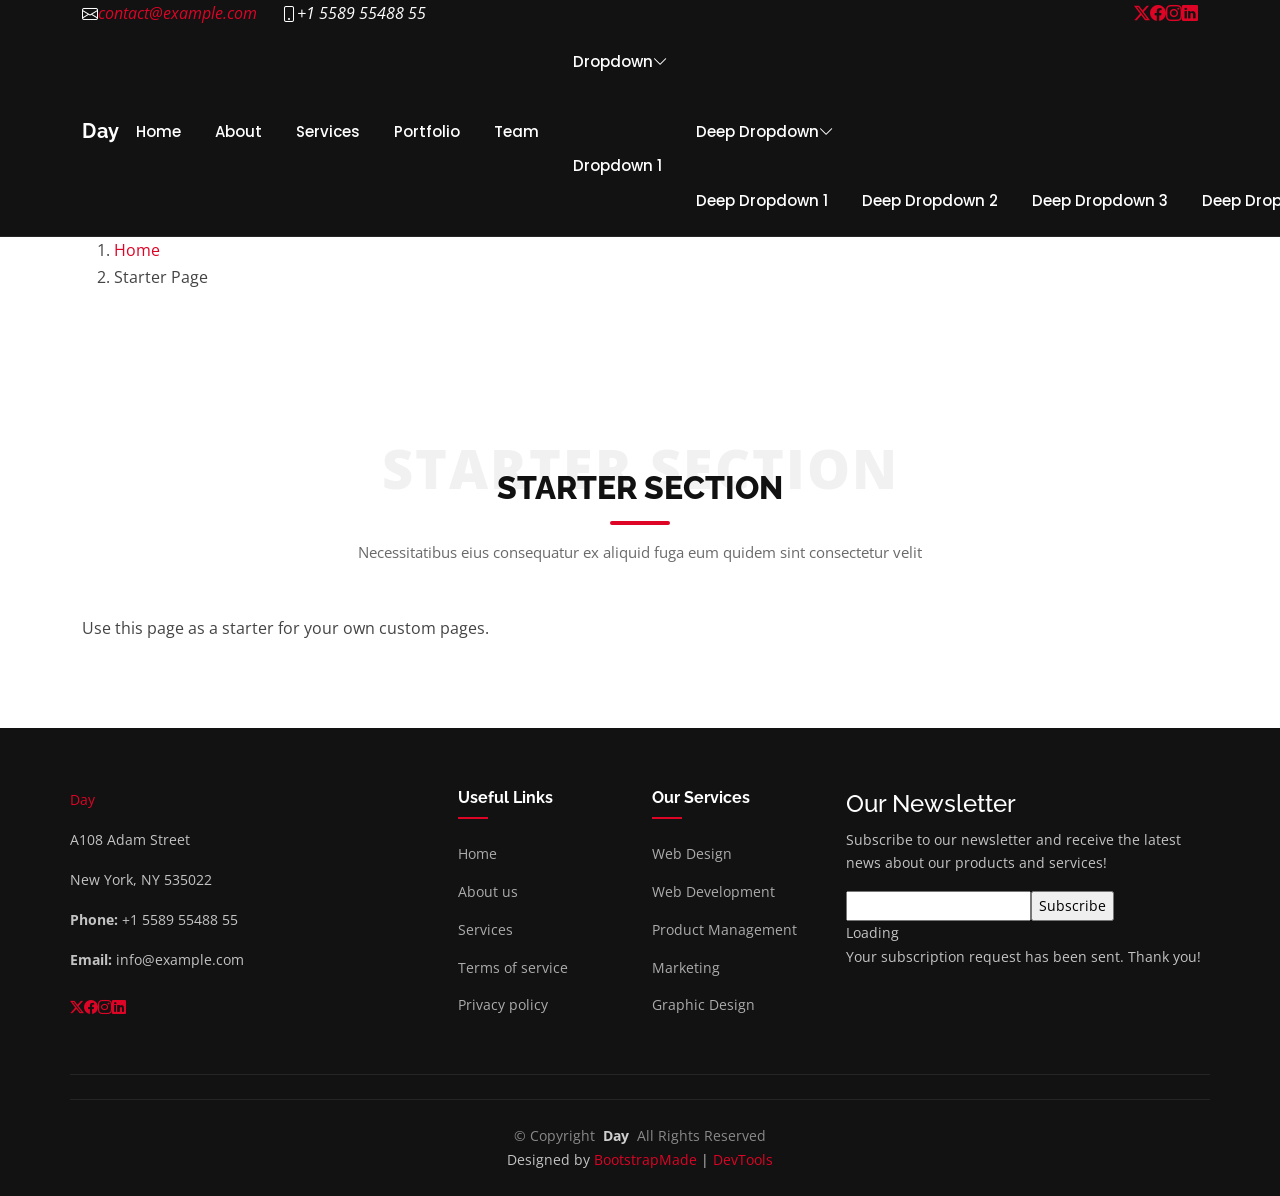
<file: starter-page.html>
<!DOCTYPE html>
<html lang="en">

<head>
  <meta charset="utf-8">
  <meta content="width=device-width, initial-scale=1.0" name="viewport">
  <title>Starter Page - Day Bootstrap Template</title>
  <meta name="description" content="">
  <meta name="keywords" content="">

  <!-- Favicons -->
  <link href="assets/img/favicon.png" rel="icon">
  <link href="assets/img/apple-touch-icon.png" rel="apple-touch-icon">

  <!-- Fonts -->
  <link href="https://fonts.googleapis.com" rel="preconnect">
  <link href="https://fonts.gstatic.com" rel="preconnect" crossorigin>
  <link href="https://fonts.googleapis.com/css2?family=Open+Sans:ital,wght@0,300;0,400;0,500;0,600;0,700;0,800;1,300;1,400;1,500;1,600;1,700;1,800&family=Poppins:ital,wght@0,100;0,200;0,300;0,400;0,500;0,600;0,700;0,800;0,900;1,100;1,200;1,300;1,400;1,500;1,600;1,700;1,800;1,900&family=Raleway:ital,wght@0,100;0,200;0,300;0,400;0,500;0,600;0,700;0,800;0,900;1,100;1,200;1,300;1,400;1,500;1,600;1,700;1,800;1,900&display=swap" rel="stylesheet">

  <!-- Vendor CSS Files -->
  <link href="assets/vendor/bootstrap/css/bootstrap.min.css" rel="stylesheet">
  <link href="assets/vendor/bootstrap-icons/bootstrap-icons.css" rel="stylesheet">
  <link href="assets/vendor/aos/aos.css" rel="stylesheet">
  <link href="assets/vendor/swiper/swiper-bundle.min.css" rel="stylesheet">
  <link href="assets/vendor/glightbox/css/glightbox.min.css" rel="stylesheet">

  <!-- Main CSS File -->
  <link href="assets/css/main.css" rel="stylesheet">

  <!-- =======================================================
  * Template Name: Day
  * Template URL: https://bootstrapmade.com/day-multipurpose-html-template-for-free/
  * Updated: Aug 07 2024 with Bootstrap v5.3.3
  * Author: BootstrapMade.com
  * License: https://bootstrapmade.com/license/
  ======================================================== -->
</head>

<body class="starter-page-page">

  <header id="header" class="header sticky-top">

    <div class="topbar d-flex align-items-center">
      <div class="container d-flex justify-content-center justify-content-md-between">
        <div class="contact-info d-flex align-items-center">
          <i class="bi bi-envelope d-flex align-items-center"><a href="mailto:contact@example.com">contact@example.com</a></i>
          <i class="bi bi-phone d-flex align-items-center ms-4"><span>+1 5589 55488 55</span></i>
        </div>
        <div class="social-links d-none d-md-flex align-items-center">
          <a href="#" class="twitter"><i class="bi bi-twitter-x"></i></a>
          <a href="#" class="facebook"><i class="bi bi-facebook"></i></a>
          <a href="#" class="instagram"><i class="bi bi-instagram"></i></a>
          <a href="#" class="linkedin"><i class="bi bi-linkedin"></i></a>
        </div>
      </div>
    </div><!-- End Top Bar -->

    <div class="branding d-flex align-items-center">

      <div class="container position-relative d-flex align-items-center justify-content-between">
        <a href="index.html" class="logo d-flex align-items-center">
          <!-- Uncomment the line below if you also wish to use an image logo -->
          <!-- <img src="assets/img/logo.png" alt=""> -->
          <h1 class="sitename">Day</h1>
        </a>

        <nav id="navmenu" class="navmenu">
          <ul>
            <li><a href="#hero">Home</a></li>
            <li><a href="#about">About</a></li>
            <li><a href="#services">Services</a></li>
            <li><a href="#portfolio">Portfolio</a></li>
            <li><a href="#team">Team</a></li>
            <li class="dropdown"><a href="#"><span>Dropdown</span> <i class="bi bi-chevron-down toggle-dropdown"></i></a>
              <ul>
                <li><a href="#">Dropdown 1</a></li>
                <li class="dropdown"><a href="#"><span>Deep Dropdown</span> <i class="bi bi-chevron-down toggle-dropdown"></i></a>
                  <ul>
                    <li><a href="#">Deep Dropdown 1</a></li>
                    <li><a href="#">Deep Dropdown 2</a></li>
                    <li><a href="#">Deep Dropdown 3</a></li>
                    <li><a href="#">Deep Dropdown 4</a></li>
                    <li><a href="#">Deep Dropdown 5</a></li>
                  </ul>
                </li>
                <li><a href="#">Dropdown 2</a></li>
                <li><a href="#">Dropdown 3</a></li>
                <li><a href="#">Dropdown 4</a></li>
              </ul>
            </li>
            <li><a href="#contact">Contact</a></li>
          </ul>
          <i class="mobile-nav-toggle d-xl-none bi bi-list"></i>
        </nav>
      </div>

    </div>

  </header>

  <main class="main">

    <!-- Page Title -->
    <div class="page-title dark-background" data-aos="fade">
      <div class="container">
        <nav class="breadcrumbs">
          <ol>
            <li><a href="index.html">Home</a></li>
            <li class="current">Starter Page</li>
          </ol>
        </nav>
        <h1>Starter Page</h1>
      </div>
    </div><!-- End Page Title -->

    <!-- Starter Section Section -->
    <section id="starter-section" class="starter-section section">

      <!-- Section Title -->
      <div class="container section-title" data-aos="fade-up">
        <span>Starter Section<br></span>
        <h2>Starter Section</h2>
        <p>Necessitatibus eius consequatur ex aliquid fuga eum quidem sint consectetur velit</p>
      </div><!-- End Section Title -->

      <div class="container" data-aos="fade-up">
        <p>Use this page as a starter for your own custom pages.</p>
      </div>

    </section><!-- /Starter Section Section -->

  </main>

  <footer id="footer" class="footer position-relative dark-background">

    <div class="container footer-top">
      <div class="row gy-4">
        <div class="col-lg-4 col-md-6">
          <div class="footer-about">
            <a href="index.html" class="logo sitename">Day</a>
            <div class="footer-contact pt-3">
              <p>A108 Adam Street</p>
              <p>New York, NY 535022</p>
              <p class="mt-3"><strong>Phone:</strong> <span>+1 5589 55488 55</span></p>
              <p><strong>Email:</strong> <span>info@example.com</span></p>
            </div>
            <div class="social-links d-flex mt-4">
              <a href=""><i class="bi bi-twitter-x"></i></a>
              <a href=""><i class="bi bi-facebook"></i></a>
              <a href=""><i class="bi bi-instagram"></i></a>
              <a href=""><i class="bi bi-linkedin"></i></a>
            </div>
          </div>
        </div>

        <div class="col-lg-2 col-md-3 footer-links">
          <h4>Useful Links</h4>
          <ul>
            <li><a href="#">Home</a></li>
            <li><a href="#">About us</a></li>
            <li><a href="#">Services</a></li>
            <li><a href="#">Terms of service</a></li>
            <li><a href="#">Privacy policy</a></li>
          </ul>
        </div>

        <div class="col-lg-2 col-md-3 footer-links">
          <h4>Our Services</h4>
          <ul>
            <li><a href="#">Web Design</a></li>
            <li><a href="#">Web Development</a></li>
            <li><a href="#">Product Management</a></li>
            <li><a href="#">Marketing</a></li>
            <li><a href="#">Graphic Design</a></li>
          </ul>
        </div>

        <div class="col-lg-4 col-md-12 footer-newsletter">
          <h4>Our Newsletter</h4>
          <p>Subscribe to our newsletter and receive the latest news about our products and services!</p>
          <form action="forms/newsletter.php" method="post" class="php-email-form">
            <div class="newsletter-form"><input type="email" name="email"><input type="submit" value="Subscribe"></div>
            <div class="loading">Loading</div>
            <div class="error-message"></div>
            <div class="sent-message">Your subscription request has been sent. Thank you!</div>
          </form>
        </div>

      </div>
    </div>

    <div class="container copyright text-center mt-4">
      <p>© <span>Copyright</span> <strong class="px-1 sitename">Day</strong> <span>All Rights Reserved</span></p>
      <div class="credits">
        <!-- All the links in the footer should remain intact. -->
        <!-- You can delete the links only if you've purchased the pro version. -->
        <!-- Licensing information: https://bootstrapmade.com/license/ -->
        <!-- Purchase the pro version with working PHP/AJAX contact form: [buy-url] -->
        Designed by <a href="https://bootstrapmade.com/">BootstrapMade</a> | <a href="https://bootstrapmade.com/tools/">DevTools</a>
      </div>
    </div>

  </footer>

  <!-- Scroll Top -->
  <a href="#" id="scroll-top" class="scroll-top d-flex align-items-center justify-content-center"><i class="bi bi-arrow-up-short"></i></a>

  <!-- Preloader -->
  <div id="preloader"></div>

  <!-- Vendor JS Files -->
  <script src="assets/vendor/bootstrap/js/bootstrap.bundle.min.js"></script>
  <script src="assets/vendor/php-email-form/validate.js"></script>
  <script src="assets/vendor/aos/aos.js"></script>
  <script src="assets/vendor/swiper/swiper-bundle.min.js"></script>
  <script src="assets/vendor/glightbox/js/glightbox.min.js"></script>
  <script src="assets/vendor/imagesloaded/imagesloaded.pkgd.min.js"></script>
  <script src="assets/vendor/isotope-layout/isotope.pkgd.min.js"></script>

  <!-- Main JS File -->
  <script src="assets/js/main.js"></script>

</body>

</html>
</file>
<file: assets/css/main.css>
/**
 * The Handyman Furniture - main.css
 * Brand: Mebel Kustom Yogyakarta (Make to Order)
 * Based on Day Bootstrap Template, fully customized
 */

/*--------------------------------------------------------------
# Font & Color Variables
--------------------------------------------------------------*/
:root {
  --default-font: "Open Sans", system-ui, -apple-system, "Segoe UI", Roboto, "Helvetica Neue", Arial, sans-serif;
  --heading-font: "Raleway", sans-serif;
  --nav-font: "Poppins", sans-serif;
}

/* Brand Color Palette */
:root {
  --accent-color: #DD0426;          /* Candy Apple Red - CTA, hover, aktif */
  --accent-dark: #b8001f;           /* Candy Apple Red darker (hover state) */
  --background-color: #FFFFFF;      /* White - background utama */
  --surface-color: #F9F9F9;         /* Surface Gray - card, box */
  --border-color: #E5E5E5;          /* Border Gray - garis tepi */
  --heading-color: #111111;         /* Text Dark - judul */
  --default-color: #444444;         /* Teks body */
  --contrast-color: #FFFFFF;        /* Teks di atas warna aksen */
  --night-color: #121212;           /* Navbar, Footer */
}

/* Nav Colors */
:root {
  --nav-color: #FFFFFF;
  --nav-hover-color: #DD0426;
  --nav-mobile-background-color: #1a1a1a;
  --nav-dropdown-background-color: #1a1a1a;
  --nav-dropdown-color: #FFFFFF;
  --nav-dropdown-hover-color: #DD0426;
}

/* Light Background Preset (untuk section bergantian) */
.light-background {
  --background-color: #F9F9F9;
  --surface-color: #FFFFFF;
}

/* Dark Background Preset */
.dark-background {
  --background-color: #0d0d0d;
  --default-color: #FFFFFF;
  --heading-color: #FFFFFF;
  --surface-color: #1e1e1e;
  --contrast-color: #FFFFFF;
}

/* Smooth Scroll */
:root {
  scroll-behavior: smooth;
}

/*--------------------------------------------------------------
# General Styling
--------------------------------------------------------------*/
body {
  color: var(--default-color);
  background-color: var(--background-color);
  font-family: var(--default-font);
  line-height: 1.7;
}

a {
  color: var(--accent-color);
  text-decoration: none;
  transition: 0.3s;
}

a:hover {
  color: var(--accent-dark);
  text-decoration: none;
}

h1, h2, h3, h4, h5, h6 {
  color: var(--heading-color);
  font-family: var(--heading-font);
  line-height: 1.3;
}

img {
  max-width: 100%;
}

section, .section {
  color: var(--default-color);
  background-color: var(--background-color);
  padding: 70px 0;
  scroll-margin-top: 100px;
  overflow: clip;
}

@media (max-width: 1199px) {
  section, .section {
    scroll-margin-top: 66px;
    padding: 50px 0;
  }
}

/*--------------------------------------------------------------
# Preloader & Scroll Top
--------------------------------------------------------------*/
#preloader, .scroll-top {
  display: none !important;
}

/*--------------------------------------------------------------
# Disable AOS animation delay on mobile
--------------------------------------------------------------*/
@media screen and (max-width: 768px) {
  [data-aos-delay] {
    transition-delay: 0 !important;
  }
}

/*--------------------------------------------------------------
# Section Titles
--------------------------------------------------------------*/
.section-title {
  text-align: center;
  padding: 30px 0;
  margin-bottom: 20px;
  position: relative;
}

.section-title h2 {
  font-size: 32px;
  font-weight: 800;
  text-transform: uppercase;
  margin-bottom: 15px;
  color: var(--heading-color);
  position: relative;
  z-index: 2;
}

.section-title h2::after {
  content: "";
  display: block;
  width: 60px;
  height: 4px;
  background-color: var(--accent-color);
  margin: 12px auto 0;
  border-radius: 2px;
}

.section-title span {
  position: absolute;
  top: 4px;
  color: color-mix(in srgb, var(--heading-color), transparent 94%);
  left: 0;
  right: 0;
  z-index: 1;
  font-weight: 800;
  font-size: 54px;
  text-transform: uppercase;
  line-height: 1;
  letter-spacing: 2px;
}

.section-title p {
  margin-bottom: 0;
  position: relative;
  z-index: 2;
  color: color-mix(in srgb, var(--default-color), transparent 20%);
  font-size: 15px;
}

@media (max-width: 575px) {
  .section-title h2 { font-size: 26px; }
  .section-title span { font-size: 36px; }
}

/*--------------------------------------------------------------
# HEADER / NAVBAR
--------------------------------------------------------------*/
.header {
  background-color: var(--night-color);
  color: #FFFFFF;
  transition: all 0.4s;
  z-index: 997;
}

.header .branding {
  min-height: 70px;
  background-color: var(--night-color);
  border-bottom: 1px solid rgba(255,255,255,0.08);
}

.header .logo {
  display: flex;
  align-items: center;
  gap: 10px;
  text-decoration: none;
}

.header .logo img {
  max-height: 40px;
  width: auto;
}

.header .logo .sitename {
  font-family: var(--heading-font);
  font-size: 20px;
  font-weight: 700;
  color: #FFFFFF;
  margin: 0;
  letter-spacing: 0.5px;
  white-space: nowrap;
}

@media (min-width: 1200px) {
  .navmenu ul {
    margin: 0;
    padding: 0;
    display: flex;
    list-style: none;
    align-items: center;
    gap: 2px;
  }

  .navmenu li {
    position: relative;
  }

  .navmenu a,
  .navmenu a:focus {
    color: var(--nav-color);
    padding: 22px 16px;
    font-size: 15px;
    font-family: var(--nav-font);
    font-weight: 500;
    display: flex;
    align-items: center;
    white-space: nowrap;
    transition: 0.3s;
    position: relative;
  }

  .navmenu a::after {
    content: "";
    position: absolute;
    bottom: 14px;
    left: 16px;
    right: 16px;
    height: 2px;
    background-color: var(--accent-color);
    transform: scaleX(0);
    transition: transform 0.3s ease;
  }

  .navmenu li:hover > a::after,
  .navmenu .active::after {
    transform: scaleX(1);
  }

  .navmenu li:hover > a,
  .navmenu .active,
  .navmenu .active:focus {
    color: var(--accent-color);
  }
}

@media (max-width: 1199px) {
  .mobile-nav-toggle {
    color: #FFFFFF;
    font-size: 28px;
    line-height: 0;
    margin-right: 10px;
    cursor: pointer;
    transition: color 0.3s;
  }

  .navmenu ul {
    display: none;
    list-style: none;
    position: absolute;
    inset: 70px 20px 20px 20px;
    padding: 10px 0;
    margin: 0;
    border-radius: 8px;
    background-color: var(--nav-mobile-background-color);
    overflow-y: auto;
    z-index: 9998;
    box-shadow: 0 10px 40px rgba(0,0,0,0.5);
    border: 1px solid rgba(255,255,255,0.1);
  }

  .navmenu a,
  .navmenu a:focus {
    color: var(--nav-dropdown-color);
    padding: 14px 24px;
    font-family: var(--nav-font);
    font-size: 16px;
    font-weight: 500;
    display: flex;
    align-items: center;
    justify-content: space-between;
    border-bottom: 1px solid rgba(255,255,255,0.06);
  }

  .navmenu a:last-child {
    border-bottom: none;
  }

  .navmenu a:hover,
  .navmenu .active,
  .navmenu .active:focus {
    color: var(--accent-color);
    background: rgba(221, 4, 38, 0.08);
  }

  .mobile-nav-active {
    overflow: hidden;
  }

  .mobile-nav-active .mobile-nav-toggle {
    color: #fff;
    position: absolute;
    font-size: 32px;
    top: 18px;
    right: 15px;
    z-index: 9999;
  }

  .mobile-nav-active .navmenu {
    position: fixed;
    inset: 0;
    background: rgba(0, 0, 0, 0.75);
  }

  .mobile-nav-active .navmenu > ul {
    display: block;
  }
}

/*--------------------------------------------------------------
# HERO SECTION
--------------------------------------------------------------*/
.hero {
  width: 100%;
  min-height: 100vh;
  position: relative;
  padding: 160px 0 100px 0;
  display: flex;
  align-items: center;
  justify-content: center;
  overflow: hidden;
}

.hero img {
  position: absolute;
  inset: 0;
  width: 100%;
  height: 100%;
  object-fit: cover;
  z-index: 1;
}

.hero::before {
  content: "";
  background: linear-gradient(
    135deg,
    rgba(0,0,0,0.75) 0%,
    rgba(18,18,18,0.6) 60%,
    rgba(0,0,0,0.3) 100%
  );
  position: absolute;
  inset: 0;
  z-index: 2;
}

.hero .container {
  position: relative;
  z-index: 3;
}

.hero h2 {
  font-size: 52px;
  font-weight: 800;
  color: #FFFFFF;
  line-height: 1.15;
  margin-bottom: 20px;
}

.hero p {
  font-size: 17px;
  color: rgba(255,255,255,0.88);
  line-height: 1.8;
  margin-bottom: 36px;
  max-width: 600px;
}

.btn-cta-hero {
  display: inline-flex;
  align-items: center;
  background-color: var(--accent-color);
  color: #FFFFFF !important;
  font-family: var(--nav-font);
  font-weight: 600;
  font-size: 15px;
  padding: 14px 32px;
  border-radius: 4px;
  text-transform: uppercase;
  transition: all 0.3s ease;
  box-shadow: 0 4px 20px rgba(221, 4, 38, 0.4);
}

.btn-cta-hero:hover {
  background-color: var(--accent-dark);
  transform: translateY(-2px);
  color: #FFFFFF !important;
}

/*--------------------------------------------------------------
# TENTANG KAMI & STRUKTUR ORGANISASI
--------------------------------------------------------------*/
.about .about-desc {
  color: var(--default-color);
  font-size: 15.5px;
  margin-bottom: 28px;
  line-height: 1.8;
  text-align: justify;
}

.about h3 {
  font-size: 26px;
  font-weight: 700;
  color: var(--heading-color);
  margin-bottom: 16px;
}

.about-img-wrapper {
  position: relative;
  display: block;
  width: 100%;
  height: 100%;
}

.about-img-wrapper img {
  width: 100%;
  height: 100%;
  border-radius: 8px;
  object-fit: cover;
}

.about-badge {
  position: absolute;
  bottom: 20px;
  left: 20px;
  background-color: var(--accent-color);
  color: #FFFFFF;
  padding: 10px 18px;
  border-radius: 4px;
  display: flex;
  align-items: center;
  gap: 8px;
  font-family: var(--nav-font);
  font-size: 14px;
  font-weight: 600;
  box-shadow: 0 4px 15px rgba(221, 4, 38, 0.4);
}

.about-features {
  list-style: none;
  padding: 0;
  margin: 0;
  display: flex;
  flex-direction: column;
  gap: 20px;
}

.about-features li {
  display: flex;
  gap: 16px;
  align-items: flex-start;
}

.feature-icon {
  flex-shrink: 0;
  width: 48px;
  height: 48px;
  background-color: color-mix(in srgb, var(--accent-color), transparent 90%);
  border-radius: 8px;
  display: flex;
  align-items: center;
  justify-content: center;
}

.feature-icon i {
  font-size: 22px;
  color: var(--accent-color);
}

.feature-text h5 {
  font-size: 16px;
  font-weight: 700;
  margin-bottom: 4px;
  color: var(--heading-color);
}

.feature-text p {
  font-size: 14px;
  color: color-mix(in srgb, var(--default-color), transparent 20%);
  margin: 0;
  line-height: 1.65;
  text-align: justify;
}

@media (max-width: 991px) {
  .about-img-wrapper {
    height: 360px;
  }
}

/* BAGAN STRUKTUR ORGANISASI (VERTIKAL RAPAT & MENYATU) */
.org-chart {
  display: flex;
  flex-direction: column;
  align-items: center;
  position: relative;
  padding: 10px 0;
  width: 100%;
}

.org-level {
  display: flex;
  justify-content: center;
  position: relative;
  width: 100%;
  margin-bottom: 16px; /* Jarak vertikal antar level diperkecil agar rapat */
}

.org-level:last-child {
  margin-bottom: 0;
}

/* Garis vertikal penghubung antar level atas (diperpendek jadi 16px) */
.org-level:not(:last-child):after {
  content: '';
  position: absolute;
  bottom: -16px;
  left: 50%;
  width: 2px;
  height: 16px;
  background-color: var(--accent-color);
  transform: translateX(-50%);
  z-index: 1;
}

.org-level.has-branches {
  position: relative;
  padding-top: 16px; /* Ruang rapat untuk garis horizontal utama */
}

.org-level.has-branches .row {
  position: relative;
  display: flex;
  justify-content: center;
  align-items: center;
  width: 100%;
  max-width: 860px;
  margin: 0 auto;
}

/* Garis Horizontal Utama */
.org-level.has-branches .row::before {
  content: '';
  position: absolute;
  top: 0;
  left: 12.5%;
  right: 12.5%;
  height: 2px;
  background-color: var(--accent-color);
  z-index: 1;
}

/* Garis Vertikal Pendek dari Garis Horizontal ke Masing-Masing Card Bawah (Diperpendek jadi 16px) */
.org-level.has-branches .col-auto {
  position: relative;
  padding-top: 16px;
  flex: 0 0 25%;
  max-width: 25%;
  display: flex;
  justify-content: center;
}

.org-level.has-branches .col-auto::before {
  content: '';
  position: absolute;
  top: 0;
  left: 50%;
  width: 2px;
  height: 16px;
  background-color: var(--accent-color);
  transform: translateX(-50%);
  z-index: 2;
}

.org-card {
  background: #ffffff;
  border: 1px solid var(--border-color);
  border-top: 4px solid var(--accent-color);
  border-radius: 8px;
  padding: 16px 20px;
  text-align: center;
  box-shadow: 0 4px 15px rgba(0,0,0,0.04);
  transition: transform 0.3s ease;
  width: 185px;
}

.org-card:hover {
  transform: translateY(-3px);
  box-shadow: 0 6px 20px rgba(0,0,0,0.08);
}

.org-card h5 {
  font-size: 15px;
  font-weight: 700;
  color: var(--heading-color);
  margin-bottom: 4px;
}

.org-card span {
  font-size: 12px;
  color: #666;
  font-weight: 600;
  text-transform: uppercase;
  letter-spacing: 0.5px;
}

.org-card i {
  font-size: 22px;
  color: var(--accent-color);
  margin-bottom: 8px;
  display: block;
}

@media (max-width: 992px) {
  .org-level:not(:last-child):after,
  .org-level.has-branches .row::before,
  .org-level.has-branches .col-auto::before {
    display: none;
  }
  .org-level.has-branches .col-auto {
    flex: 0 0 100%;
    max-width: 100%;
  }
}

/*--------------------------------------------------------------
# KATALOG PRODUK
--------------------------------------------------------------*/
.katalog-card {
  height: 100%;
  display: flex;
  flex-direction: column;
  border: 1px solid rgba(0, 0, 0, 0.08);
  border-radius: 8px;
  overflow: hidden;
  background: #ffffff;
  box-shadow: 0 4px 12px rgba(0,0,0,0.03);
  transition: transform 0.3s ease;
}

.katalog-card:hover {
  transform: translateY(-5px);
}

.katalog-card .katalog-img {
  width: 100%;
  background-color: #ffffff;
  display: flex;
  align-items: center;
  justify-content: center;
  overflow: hidden;
}

.katalog-card .katalog-img img {
  width: 100%;
  height: auto;
  display: block;
}

.katalog-body {
  padding: 20px;
  flex-grow: 1;
  display: flex;
  flex-direction: column;
  justify-content: space-between;
  background-color: #ffffff;
}

.katalog-body h5 {
  font-size: 1.1rem;
  font-weight: 700;
  margin-bottom: 8px;
  color: #222;
}

.katalog-body p {
  font-size: 0.9rem;
  color: #666;
  margin-bottom: 0;
}

/*--------------------------------------------------------------
# ALUR PEMESANAN
--------------------------------------------------------------*/
.step-card {
  background-color: var(--surface-color);
  border: 1px solid var(--border-color);
  border-radius: 8px;
  padding: 32px 28px;
  height: 100%;
  position: relative;
  transition: all 0.3s ease;
  overflow: hidden;
}

.step-card::before {
  content: "";
  position: absolute;
  top: 0;
  left: 0;
  width: 4px;
  height: 100%;
  background-color: var(--accent-color);
  transform: scaleY(0);
  transform-origin: bottom;
  transition: transform 0.3s ease;
}

.step-card:hover::before {
  transform: scaleY(1);
}

.step-card:hover {
  box-shadow: 0 6px 24px rgba(0,0,0,0.1);
  transform: translateY(-3px);
}

.step-number {
  font-family: var(--heading-font);
  font-size: 48px;
  font-weight: 800;
  color: color-mix(in srgb, var(--accent-color), transparent 85%);
  line-height: 1;
  margin-bottom: 10px;
}

.step-icon {
  width: 50px;
  height: 50px;
  background-color: color-mix(in srgb, var(--accent-color), transparent 90%);
  border-radius: 8px;
  display: flex;
  align-items: center;
  justify-content: center;
  margin-bottom: 16px;
  transition: background-color 0.3s;
}

.step-card:hover .step-icon {
  background-color: var(--accent-color);
}

.step-icon i {
  font-size: 22px;
  color: var(--accent-color);
  transition: color 0.3s;
}

.step-card:hover .step-icon i {
  color: #FFFFFF;
}

.step-card h5 {
  font-size: 17px;
  font-weight: 700;
  color: var(--heading-color);
  margin-bottom: 10px;
}

.step-card p {
  font-size: 14px;
  color: color-mix(in srgb, var(--default-color), transparent 20%);
  margin: 0;
  line-height: 1.65;
}

.cta-box {
  background-color: var(--surface-color);
  border: 1px solid var(--border-color);
  border-left: 5px solid var(--accent-color);
  border-radius: 8px;
  padding: 36px 40px;
  margin-top: 20px;
}

.cta-box h4 {
  font-size: 22px;
  font-weight: 700;
  color: var(--heading-color);
  margin-bottom: 10px;
}

.cta-box p {
  font-size: 15px;
  color: color-mix(in srgb, var(--default-color), transparent 15%);
  margin: 0;
}

.btn-cta-wa {
  display: inline-flex;
  align-items: center;
  background-color: var(--accent-color);
  color: #FFFFFF !important;
  font-family: var(--nav-font);
  font-weight: 600;
  font-size: 15px;
  padding: 14px 28px;
  border-radius: 4px;
  transition: all 0.3s ease;
  box-shadow: 0 4px 16px rgba(221, 4, 38, 0.3);
}

.btn-cta-wa:hover {
  background-color: var(--accent-dark);
  transform: translateY(-2px);
  color: #FFFFFF !important;
}

/*--------------------------------------------------------------
# KONTAK
--------------------------------------------------------------*/
.contact-info-card {
  background-color: var(--surface-color);
  border: 1px solid var(--border-color);
  border-radius: 8px;
  padding: 30px 24px;
  height: 100%;
  text-align: center;
  transition: all 0.3s ease;
}

.contact-info-card:hover {
  box-shadow: 0 6px 24px rgba(0,0,0,0.09);
  transform: translateY(-3px);
}

.contact-icon {
  width: 60px;
  height: 60px;
  background-color: color-mix(in srgb, var(--accent-color), transparent 90%);
  border-radius: 50%;
  display: flex;
  align-items: center;
  justify-content: center;
  margin: 0 auto 16px;
  border: 2px dotted color-mix(in srgb, var(--accent-color), transparent 50%);
  transition: all 0.3s;
}

.contact-info-card:hover .contact-icon {
  background-color: var(--accent-color);
  border-color: var(--accent-color);
}

.contact-icon i {
  font-size: 24px;
  color: var(--accent-color);
  transition: color 0.3s;
}

.contact-info-card:hover .contact-icon i {
  color: #FFFFFF;
}

.contact-info-card h5 {
  font-size: 17px;
  font-weight: 700;
  margin-bottom: 8px;
  color: var(--heading-color);
}

.contact-info-card p {
  font-size: 15px;
  color: color-mix(in srgb, var(--default-color), transparent 15%);
  margin-bottom: 14px;
}

.contact-link {
  font-size: 14px;
  font-weight: 600;
  color: var(--accent-color) !important;
}

.contact-link:hover {
  color: var(--accent-dark) !important;
  text-decoration: underline;
}

.maps-wrapper {
  border-radius: 10px;
  overflow: hidden;
  box-shadow: 0 4px 20px rgba(0,0,0,0.1);
}

/*--------------------------------------------------------------
# FOOTER
--------------------------------------------------------------*/
.footer {
  background-color: var(--night-color);
  color: rgba(255,255,255,0.75);
  font-size: 14px;
  padding-bottom: 0;
}

.footer .footer-top {
  padding: 60px 0 50px;
  border-bottom: 1px solid rgba(255,255,255,0.08);
}

.footer-logo {
  display: inline-block;
  font-family: var(--heading-font);
  font-size: 22px;
  font-weight: 800;
  color: #FFFFFF !important;
  margin-bottom: 14px;
}

.footer-brand p {
  font-size: 14px;
  line-height: 1.75;
  color: rgba(255,255,255,0.65);
  margin-bottom: 20px;
}

.footer-contact-info p {
  font-size: 14px;
  color: rgba(255,255,255,0.7);
  margin-bottom: 8px;
  display: flex;
  align-items: center;
  gap: 8px;
}

.footer-contact-info i {
  color: var(--accent-color);
  font-size: 15px;
  flex-shrink: 0;
}

.footer-links h4 {
  font-size: 16px;
  font-weight: 700;
  color: #FFFFFF;
  margin-bottom: 16px;
  position: relative;
  padding-bottom: 10px;
}

.footer-links h4::after {
  content: "";
  position: absolute;
  bottom: 0;
  left: 0;
  width: 30px;
  height: 2px;
  background-color: var(--accent-color);
}

.footer-links ul {
  list-style: none;
  padding: 0;
  margin: 0;
}

.footer-links ul li {
  padding: 7px 0;
  display: flex;
  align-items: center;
}

.footer-links ul a {
  color: rgba(255,255,255,0.65);
  display: flex;
  align-items: center;
  gap: 6px;
  transition: color 0.3s, padding-left 0.3s;
  font-size: 14px;
}

.footer-links ul a i {
  font-size: 11px;
  color: var(--accent-color);
}

.footer-links ul a:hover {
  color: var(--accent-color);
  padding-left: 4px;
}

.footer .copyright {
  padding: 24px 0;
  border-top: 1px solid rgba(255,255,255,0.08);
}

.footer .copyright p {
  margin: 0;
  font-size: 14px;
  color: rgba(255,255,255,0.5);
}

.footer .copyright strong {
  color: rgba(255,255,255,0.8);
}
</file>
